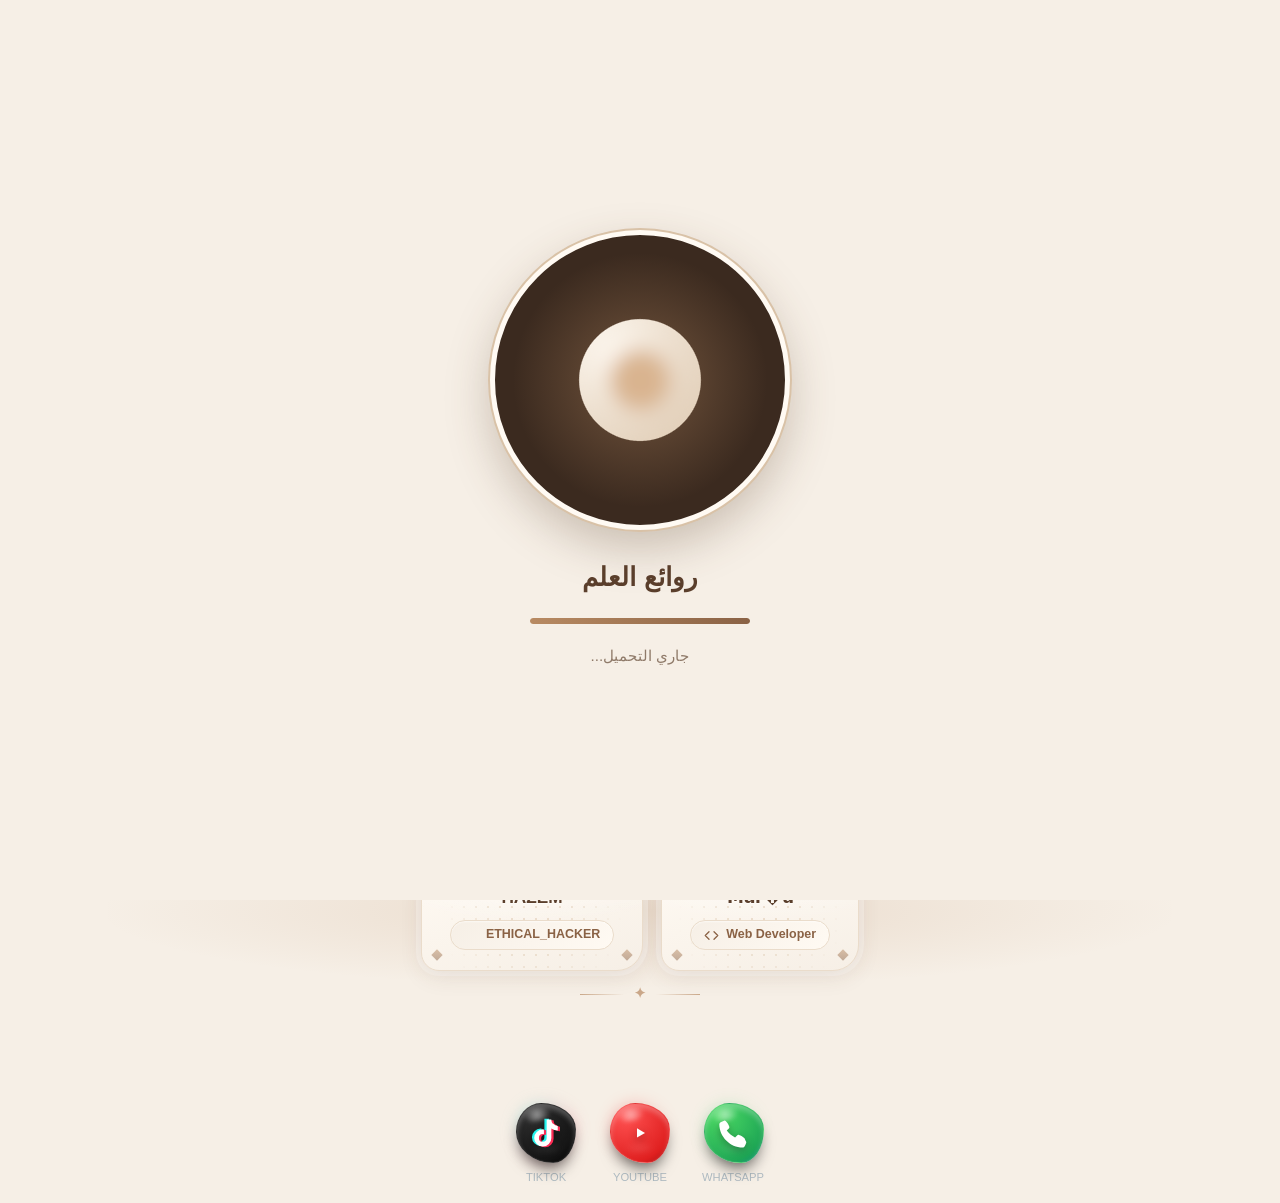
<file: index.html>
<!DOCTYPE html>
<html lang="ar" dir="rtl">
<head>
  <meta charset="UTF-8">
  <meta name="viewport" content="width=device-width, initial-scale=1.0">
  <title>روائع العلم</title>
  <!-- رقم النسخة بعد ?v — زوّديه مع كل تعديل جديد عشان المتصفح يجيب آخر تحديث -->
  <link rel="stylesheet" href="style.css?v=13">
</head>
<body class="home-mode">
  <!-- شاشة التحميل (٢.٥ ثانية) -->
  <div id="loader" class="loader-screen" role="status" aria-label="جاري تحميل المنصة">
    <div class="loader-container">
      <div class="liquid-metal-wrapper">
        <div class="main-orb"></div>
        <div class="satellite-orb"></div>
        <div class="satellite-orb"></div>
        <div class="satellite-orb"></div>
        <div class="satellite-orb"></div>
      </div>
    </div>
    <div class="loader-title">روائع العلم</div>
    <div class="loader-bar"><span></span></div>
    <div class="loader-text">جاري التحميل...</div>
  </div>
  <!-- فلتر «السائل» اللي بيدمج الكور في بعض -->
  <svg width="0" height="0" style="position:absolute" aria-hidden="true">
    <!-- فلاتر زرار الوضع الليلي (شكل مرسوم باليد) -->
    <filter id="sketchy" x="-10%" y="-10%" width="120%" height="120%">
      <feTurbulence type="turbulence" baseFrequency="0.035 0.042" numOctaves="4" result="noise" seed="42"/>
      <feDisplacementMap in="SourceGraphic" in2="noise" scale="4.5" xChannelSelector="R" yChannelSelector="G"/>
    </filter>
    <filter id="sketchy-sm" x="-18%" y="-18%" width="136%" height="136%">
      <feTurbulence type="turbulence" baseFrequency="0.06" numOctaves="3" result="noise" seed="7"/>
      <feDisplacementMap in="SourceGraphic" in2="noise" scale="1.2" xChannelSelector="R" yChannelSelector="G"/>
    </filter>
    <filter id="goo">
      <feGaussianBlur in="SourceGraphic" stdDeviation="10" result="blur"/>
      <feColorMatrix in="blur" mode="matrix" values="1 0 0 0 0  0 1 0 0 0  0 0 1 0 0  0 0 0 22 -9"/>
    </filter>
  </svg>

  <header class="topbar hidden" id="topbar">
    <div class="brand"><span id="brand-cup"></span><span id="brand-name"></span></div>

    <!-- قائمة المنصة -->
    <nav class="main-nav" id="main-nav" aria-label="قائمة المنصة">
      <div class="nav-box" dir="ltr">
        <button class="nav-btn" data-nav="lessons">الدروس</button>
        <button class="nav-btn" data-nav="home">الرئيسية</button>
        <svg class="outline" overflow="visible" xmlns="http://www.w3.org/2000/svg" aria-hidden="true">
          <rect class="rect" pathLength="100" x="0" y="0" width="100%" height="100%" fill="transparent" stroke-width="4"></rect>
        </svg>
      </div>
    </nav>

    <nav class="top-actions">
      <div class="user-profile" id="btn-user" role="button" tabindex="0" aria-label="تسجيل الدخول">
        <div class="user-profile-inner">
          <svg aria-hidden="true" xmlns="http://www.w3.org/2000/svg" viewBox="0 0 24 24">
            <path d="m15.626 11.769a6 6 0 1 0 -7.252 0 9.008 9.008 0 0 0 -5.374 8.231 3 3 0 0 0 3 3h12a3 3 0 0 0 3-3 9.008 9.008 0 0 0 -5.374-8.231zm-7.626-4.769a4 4 0 1 1 4 4 4 4 0 0 1 -4-4zm10 14h-12a1 1 0 0 1 -1-1 7 7 0 0 1 14 0 1 1 0 0 1 -1 1z"></path>
          </svg>
          <p id="user-label">تسجيل الدخول</p>
        </div>
      </div>
      <!-- زرار الوضع الليلي: شمس وسحاب بالنهار، وقمر ونجوم بالليل -->
      <label class="theme-switch" title="الوضع الليلي / العادي">
        <input class="theme-switch__checkbox" id="theme-check" type="checkbox" aria-label="الوضع الليلي">
        <div class="theme-switch__container">
          <div class="theme-switch__clouds"></div>
          <div class="theme-switch__stars-container">
            <svg fill="none" viewBox="0 0 144 55" xmlns="http://www.w3.org/2000/svg">
              <path fill="currentColor" fill-rule="evenodd" clip-rule="evenodd" d="M135.831 3.00688C135.055 3.85027 134.111 4.29946 133 4.35447C134.111 4.40947 135.055 4.85867 135.831 5.71123C136.607 6.55462 136.996 7.56303 136.996 8.72727C136.996 7.95722 137.172 7.25134 137.525 6.59129C137.886 5.93124 138.372 5.39954 138.98 5.00535C139.598 4.60199 140.268 4.39114 141 4.35447C139.88 4.2903 138.936 3.85027 138.16 3.00688C137.384 2.16348 136.996 1.16425 136.996 0C136.996 1.16425 136.607 2.16348 135.831 3.00688ZM31 23.3545C32.1114 23.2995 33.0551 22.8503 33.8313 22.0069C34.6075 21.1635 34.9956 20.1642 34.9956 19C34.9956 20.1642 35.3837 21.1635 36.1599 22.0069C36.9361 22.8503 37.8798 23.2903 39 23.3545C38.2679 23.3911 37.5976 23.602 36.9802 24.0053C36.3716 24.3995 35.8864 24.9312 35.5248 25.5913C35.172 26.2513 34.9956 26.9572 34.9956 27.7273C34.9956 26.563 34.6075 25.5546 33.8313 24.7112C33.0551 23.8587 32.1114 23.4095 31 23.3545ZM0 36.3545C1.11136 36.2995 2.05513 35.8503 2.83131 35.0069C3.6075 34.1635 3.99559 33.1642 3.99559 32C3.99559 33.1642 4.38368 34.1635 5.15987 35.0069C5.93605 35.8503 6.87982 36.2903 8 36.3545C7.26792 36.3911 6.59757 36.602 5.98015 37.0053C5.37155 37.3995 4.88644 37.9312 4.52481 38.5913C4.172 39.2513 3.99559 39.9572 3.99559 40.7273C3.99559 39.563 3.6075 38.5546 2.83131 37.7112C2.05513 36.8587 1.11136 36.4095 0 36.3545ZM56.8313 24.0069C56.0551 24.8503 55.1114 25.2995 54 25.3545C55.1114 25.4095 56.0551 25.8587 56.8313 26.7112C57.6075 27.5546 57.9956 28.563 57.9956 29.7273C57.9956 28.9572 58.172 28.2513 58.5248 27.5913C58.8864 26.9312 59.3716 26.3995 59.9802 26.0053C60.5976 25.602 61.2679 25.3911 62 25.3545C60.8798 25.2903 59.9361 24.8503 59.1599 24.0069C58.3837 23.1635 57.9956 22.1642 57.9956 21C57.9956 22.1642 57.6075 23.1635 56.8313 24.0069ZM81 25.3545C82.1114 25.2995 83.0551 24.8503 83.8313 24.0069C84.6075 23.1635 84.9956 22.1642 84.9956 21C84.9956 22.1642 85.3837 23.1635 86.1599 24.0069C86.9361 24.8503 87.8798 25.2903 89 25.3545C88.2679 25.3911 87.5976 25.602 86.9802 26.0053C86.3716 26.3995 85.8864 26.9312 85.5248 27.5913C85.172 28.2513 84.9956 28.9572 84.9956 29.7273C84.9956 28.563 84.6075 27.5546 83.8313 26.7112C83.0551 25.8587 82.1114 25.4095 81 25.3545ZM136 36.3545C137.111 36.2995 138.055 35.8503 138.831 35.0069C139.607 34.1635 139.996 33.1642 139.996 32C139.996 33.1642 140.384 34.1635 141.16 35.0069C141.936 35.8503 142.88 36.2903 144 36.3545C143.268 36.3911 142.598 36.602 141.98 37.0053C141.372 37.3995 140.886 37.9312 140.525 38.5913C140.172 39.2513 139.996 39.9572 139.996 40.7273C139.996 39.563 139.607 38.5546 138.831 37.7112C138.055 36.8587 137.111 36.4095 136 36.3545ZM101.831 49.0069C101.055 49.8503 100.111 50.2995 99 50.3545C100.111 50.4095 101.055 50.8587 101.831 51.7112C102.607 52.5546 102.996 53.563 102.996 54.7273C102.996 53.9572 103.172 53.2513 103.525 52.5913C103.886 51.9312 104.372 51.3995 104.98 51.0053C105.598 50.602 106.268 50.3911 107 50.3545C105.88 50.2903 104.936 49.8503 104.16 49.0069C103.384 48.1635 102.996 47.1642 102.996 46C102.996 47.1642 102.607 48.1635 101.831 49.0069Z"></path>
            </svg>
          </div>
          <div class="theme-switch__circle-container">
            <div class="theme-switch__sun-moon-container">
              <div class="theme-switch__moon">
                <div class="theme-switch__spot"></div>
                <div class="theme-switch__spot"></div>
                <div class="theme-switch__spot"></div>
              </div>
            </div>
          </div>
          <div class="theme-switch__shooting-star"></div>
          <div class="theme-switch__shooting-star-2"></div>
          <div class="theme-switch__meteor"></div>
          <div class="theme-switch__stars-cluster">
            <div class="star"></div><div class="star"></div><div class="star"></div><div class="star"></div><div class="star"></div>
          </div>
          <div class="theme-switch__aurora"></div>
          <div class="theme-switch__comets"><div class="comet"></div><div class="comet"></div></div>
        </div>
      </label>
      <button class="icon-btn exit" id="btn-exit"></button>
    </nav>
  </header>

  <main id="app"></main>

  <!-- أيقونات التواصل: واتساب ويوتيوب (بتظهر تحت في كل الصفحات) -->
  <div class="footer-whatsapp">
    <!-- أيقونة WhatsApp — الرقم ٠١٢٨١٠٠٨٣٣٥ -->
    <a class="whatsapp-icon-wrapper" href="https://wa.me/201281008335" target="_blank" rel="noopener" aria-label="WhatsApp" title="واتساب: 01281008335">
      <div class="icon-shadow"></div>
      <div class="whatsapp-icon">
        <div class="glass-reflection"></div>
        <div class="inner-glow"></div>
        <div class="phone-icon">
          <svg class="phone-svg" viewBox="0 0 24 24"><path d="M19.95 16.05C18.75 14.85 17.35 14 15.8 13.5C15.3 13.35 14.75 13.5 14.4 13.85L12.85 15.4C11.65 14.85 10.5 14.15 9.4 13.25C8.3 12.35 7.35 11.35 6.6 10.25L8.15 8.7C8.5 8.35 8.65 7.8 8.5 7.3C8 5.75 7.15 4.35 5.95 3.15C5.6 2.8 5.1 2.65 4.65 2.75C3.7 3.05 2.75 3.4 1.95 3.9C1.35 4.25 1 4.85 1 5.5C1 14.9 9.1 23 18.5 23C19.15 23 19.75 22.65 20.1 22.05C20.6 21.25 20.95 20.3 21.25 19.35C21.35 18.9 21.2 18.4 20.85 18.05L19.95 16.05Z"/></svg>
        </div>
        <div class="signal-dots"><span class="dot"></span><span class="dot"></span><span class="dot"></span></div>
      </div>
      <div class="caption">WhatsApp</div>
    </a>
    <!-- أيقونة YouTube — غيّر الرابط في href -->
    <a class="whatsapp-icon-wrapper youtube-icon-wrapper" href="https://youtube.com/channel/UCImfUrN4NR3v-i-dHi1Od3Q?si=QN8uPSc0W-dCxo1Z" target="_blank" rel="noopener" aria-label="YouTube">
      <div class="icon-shadow youtube-shadow"></div>
      <div class="whatsapp-icon youtube-icon">
        <div class="glass-reflection"></div>
        <div class="inner-glow"></div>
        <div class="phone-icon">
          <svg class="phone-svg" viewBox="0 0 24 24"><path d="M9.8 15.5V8.5L15.8 12l-6 3.5Z" fill="#ffffff"/></svg>
        </div>
        <div class="signal-dots"><span class="dot"></span><span class="dot"></span><span class="dot"></span></div>
      </div>
      <div class="caption">YouTube</div>
    </a>
    <!-- أيقونة TikTok — غيّر الرابط في href -->
    <a class="whatsapp-icon-wrapper tiktok-icon-wrapper" href="https://www.tiktok.com/@mw.hb84?_r=1&amp;_t=ZS-9A8f4pvRfAj" target="_blank" rel="noopener" aria-label="TikTok" title="TikTok: @mw.hb84">
      <div class="icon-shadow tiktok-shadow"></div>
      <div class="whatsapp-icon tiktok-icon">
        <div class="glass-reflection"></div>
        <div class="inner-glow"></div>
        <div class="phone-icon tiktok-note">
          <svg class="phone-svg" viewBox="0 0 24 24">
            <path class="tk-cy" d="M16.6 5.82A4.28 4.28 0 0 1 15.54 3h-3.09v12.4a2.59 2.59 0 0 1-2.59 2.5 2.59 2.59 0 0 1 0-5.18c.27 0 .52.04.76.12v-3.2a5.9 5.9 0 0 0-.76-.05 5.72 5.72 0 0 0-5.72 5.72 5.72 5.72 0 0 0 5.72 5.72 5.72 5.72 0 0 0 5.72-5.72V9.01a7.35 7.35 0 0 0 4.28 1.38V7.3a4.28 4.28 0 0 1-3.01-1.48z"/>
            <path class="tk-rd" d="M16.6 5.82A4.28 4.28 0 0 1 15.54 3h-3.09v12.4a2.59 2.59 0 0 1-2.59 2.5 2.59 2.59 0 0 1 0-5.18c.27 0 .52.04.76.12v-3.2a5.9 5.9 0 0 0-.76-.05 5.72 5.72 0 0 0-5.72 5.72 5.72 5.72 0 0 0 5.72 5.72 5.72 5.72 0 0 0 5.72-5.72V9.01a7.35 7.35 0 0 0 4.28 1.38V7.3a4.28 4.28 0 0 1-3.01-1.48z"/>
            <path class="tk-wt" d="M16.6 5.82A4.28 4.28 0 0 1 15.54 3h-3.09v12.4a2.59 2.59 0 0 1-2.59 2.5 2.59 2.59 0 0 1 0-5.18c.27 0 .52.04.76.12v-3.2a5.9 5.9 0 0 0-.76-.05 5.72 5.72 0 0 0-5.72 5.72 5.72 5.72 0 0 0 5.72 5.72 5.72 5.72 0 0 0 5.72-5.72V9.01a7.35 7.35 0 0 0 4.28 1.38V7.3a4.28 4.28 0 0 1-3.01-1.48z"/>
          </svg>
        </div>
        <div class="signal-dots"><span class="dot"></span><span class="dot"></span><span class="dot"></span></div>
      </div>
      <div class="caption">TikTok</div>
    </a>
  </div>

  <script src="review-october.js?v=1"></script>
  <script src="script.js?v=13"></script>
</body>
</html>
</file>
<file: style.css>
/* =========================================================
   ثيم "بني باللبن" هادي — كل الألوان متجمعة هنا عشان تتغير بسهولة
   ========================================================= */
:root{
  --milk:      #f6efe6;   /* خلفية: لون اللبن */
  --foam:      #fffaf3;   /* الكروت: رغوة */
  --latte:     #d9c2a7;   /* بني فاتح باللبن */
  --caramel:   #b88a62;   /* كراميل */
  --coffee:    #8a6245;   /* بني باللبن (اللون الأساسي) */
  --espresso:  #5b3f2c;   /* بني غامق للعناوين */
  --text:      #4a3526;
  --muted:     #8f7a69;
  --line:      #eadccb;
  --ok:        #6f8f5f;   /* أخضر هادي */
  --ok-bg:     #eef3e8;
  --bad:       #b3624a;   /* أحمر طوبي هادي */
  --bad-bg:    #f8ebe5;
  --radius:    18px;
  --shadow:    0 6px 22px rgba(91,63,44,.10);
  --font: "Segoe UI", Tahoma, "Noto Sans Arabic", "Noto Naskh Arabic", Arial, sans-serif;
  --font-content: "Traditional Arabic", "Amiri", "Noto Naskh Arabic", "Segoe UI", Tahoma, serif;
}

*{box-sizing:border-box;margin:0;padding:0}
html,body{height:100%}
body{
  font-family:var(--font);
  background:var(--milk);
  color:var(--text);
  line-height:1.8;
  direction:rtl;
  -webkit-font-smoothing:antialiased;
}
button{font-family:inherit;cursor:pointer;border:none;background:none;color:inherit}
img,svg{display:block}

/* ---------- الشريط العلوي ---------- */
.topbar{
  position:sticky;top:0;z-index:50;
  display:flex;align-items:center;justify-content:space-between;gap:12px;
  padding:10px 20px;
  background:rgba(255,250,243,.92);
  backdrop-filter:blur(6px);
  border-bottom:1px solid var(--line);
}
.topbar.hidden{display:none}
.brand{display:flex;align-items:center;gap:10px;font-weight:700;color:var(--espresso);font-size:1.05rem}
.brand .cup{width:34px;height:34px}
.top-actions{display:flex;gap:8px}
.icon-btn{
  display:flex;align-items:center;gap:6px;
  padding:8px 14px;border-radius:12px;
  background:var(--milk);color:var(--espresso);
  font-size:.92rem;font-weight:600;
  transition:.2s;
}
.icon-btn:hover{background:var(--latte)}
.icon-btn.exit{background:var(--bad-bg);color:var(--bad)}
.icon-btn.exit:hover{background:var(--bad);color:#fff}

/* ---------- الحاوية ---------- */
main{max-width:1080px;margin:0 auto;padding:28px 20px 60px}
.screen{animation:fadeIn .35s ease}
@keyframes fadeIn{from{opacity:0}to{opacity:1}}

/* ---------- الظهور التدريجي ---------- */
.rv-hide{opacity:0;animation:none!important}
.rv-hide.rv-in{animation:rvUp .6s cubic-bezier(.2,.7,.2,1) var(--rv-d,0ms) both!important}
@keyframes rvUp{from{opacity:0;transform:translateY(18px)}to{opacity:1;transform:none}}

/* ---------- سكيلتون لودينج ---------- */
:root{--sk1:#efe3d4;--sk2:#faf4ec}
[data-theme="dark"]{--sk1:#3a2e26;--sk2:#4a3c32}
.sk{display:block;max-width:100%;border-radius:8px;background:linear-gradient(90deg,var(--sk1) 25%,var(--sk2) 45%,var(--sk1) 65%);background-size:300% 100%;animation:skShine 1.2s ease-in-out infinite}
@keyframes skShine{from{background-position:100% 0}to{background-position:0 0}}
.sk-screen{animation:fadeIn .2s ease}
.sk-row{display:flex;align-items:center;gap:12px}
.sk-card{background:var(--foam);border:1px solid var(--line);border-radius:20px;padding:22px;margin-top:16px;display:grid;gap:12px;box-shadow:var(--shadow)}
.sk-center{text-align:center;justify-items:center}
.sk-center .sk:last-child{justify-self:stretch}
.sk-grid{display:grid;grid-template-columns:repeat(auto-fit,minmax(260px,1fr));gap:16px}
.sk-grid .sk-card{margin-top:0}
.sk-msg{display:flex;gap:12px;align-items:flex-end;max-width:80%}
.sk-msg.me{flex-direction:row-reverse;margin-right:auto}
.sk-bubble{flex:1;display:grid;gap:9px;background:var(--milk);border:1px solid var(--line);border-radius:16px;padding:14px 16px;min-width:180px}
.fig-zoom.sk-img{width:min(100%,690px);aspect-ratio:3/2;border-radius:14px;background:linear-gradient(90deg,var(--sk1) 25%,var(--sk2) 45%,var(--sk1) 65%);background-size:300% 100%;animation:skShine 1.2s ease-in-out infinite;cursor:progress}
.fig-zoom.sk-img img{opacity:0}
.fig-zoom img{transition:opacity .45s ease}
.fig-zoom.fig-off{cursor:default;width:100%}
.fig-off-note{display:flex;align-items:center;justify-content:center;gap:8px;padding:26px 16px;border:1px dashed var(--latte);border-radius:14px;color:var(--muted);background:var(--milk)}
.fig-off-note .i{width:20px;height:20px}
@media (prefers-reduced-motion:reduce){.sk,.fig-zoom.sk-img{animation:none}.rv-hide{opacity:1}}
@keyframes fadeUp{from{opacity:0;transform:translateY(12px)}to{opacity:1;transform:none}}

h1,h2,h3{color:var(--espresso);line-height:1.5}
.page-title{font-size:1.7rem;margin-bottom:6px}
.page-sub{color:var(--muted);margin-bottom:24px}

/* ---------- الأزرار ---------- */
.btn{
  display:inline-flex;align-items:center;justify-content:center;gap:8px;
  padding:12px 28px;border-radius:14px;
  background:var(--coffee);color:#fff;
  font-size:1.05rem;font-weight:700;
  box-shadow:0 4px 14px rgba(138,98,69,.25);
  transition:.2s;
}
.btn:hover{background:var(--espresso);transform:translateY(-2px)}
.btn.soft{background:var(--foam);color:var(--coffee);border:2px solid var(--latte);box-shadow:none}
.btn.soft:hover{background:var(--latte);color:var(--espresso)}
.btn.small{padding:8px 18px;font-size:.95rem}
.btn-row{display:flex;gap:12px;flex-wrap:wrap;margin-top:22px}

/* ---------- الكروت ---------- */
.card{
  background:var(--foam);
  border:1px solid var(--line);
  border-radius:var(--radius);
  box-shadow:var(--shadow);
  padding:24px;
}
.grid{display:grid;gap:18px;grid-template-columns:repeat(auto-fill,minmax(230px,1fr))}

.tile{
  background:var(--foam);border:1px solid var(--line);border-radius:var(--radius);
  padding:22px;text-align:right;box-shadow:var(--shadow);
  transition:.25s;position:relative;overflow:hidden;
  display:flex;flex-direction:column;gap:8px;
}
.tile:hover{transform:translateY(-4px);border-color:var(--caramel)}
.tile .ico{
  width:54px;height:54px;border-radius:16px;
  background:var(--milk);display:grid;place-items:center;font-size:1.7rem;
}
.tile h3{font-size:1.15rem}
.tile p{color:var(--muted);font-size:.92rem}

.section-label{margin:34px 0 14px;font-size:1.2rem;color:var(--espresso);display:flex;align-items:center;gap:10px}
.section-label::after{content:"";flex:1;height:1px;background:var(--line)}

/* ---------- شاشة المقدمة ---------- */
.splash{
  min-height:100vh;display:grid;place-items:center;text-align:center;padding:30px;
  background:
    radial-gradient(circle at 20% 20%, #fff7ec 0, transparent 45%),
    radial-gradient(circle at 80% 85%, #ecdcc8 0, transparent 50%),
    var(--milk);
}
.cup-big{width:150px;height:150px;margin:0 auto 10px}

.splash h1{font-size:2.6rem;margin-bottom:4px}
.splash .tagline{color:var(--coffee);font-size:1.15rem;margin-bottom:6px;font-weight:600}
.splash .comp{color:var(--muted);margin-bottom:28px}
.steam path{animation:steam 3s ease-in-out infinite;opacity:.0}
.steam path:nth-child(2){animation-delay:1s}
.steam path:nth-child(3){animation-delay:2s}
@keyframes steam{0%{opacity:0;transform:translateY(8px)}40%{opacity:.7}100%{opacity:0;transform:translateY(-14px)}}

/* ---------- الأهداف ---------- */

/* ---------- التقدم ---------- */

.progress{flex:1;height:10px;background:var(--line);border-radius:10px;overflow:hidden}
.progress > span{display:block;height:100%;background:linear-gradient(270deg,#b8860b,#d4a017 50%,#f3d27a);box-shadow:0 0 8px rgba(230,180,34,.45);border-radius:10px;transition:width .6s}

/* ---------- الدرس ---------- */

.tab{
  padding:10px 20px;border-radius:12px;background:var(--foam);border:1px solid var(--line);
  font-weight:700;color:var(--muted);transition:.2s;
}
.tab.active{background:var(--coffee);color:#fff;border-color:var(--coffee)}
.content{font-family:var(--font-content);font-size:1.35rem;line-height:2.1}
.content h3{font-family:var(--font);font-size:1.2rem;margin:18px 0 8px}
.content p{margin-bottom:10px}
.content ul,.content ol{margin:0 28px 12px 0}
.content table{width:100%;border-collapse:collapse;margin:12px 0;font-size:1.15rem}
.content th,.content td{border:1px solid var(--line);padding:8px 12px;text-align:right}
.content th{background:var(--milk);color:var(--espresso);font-family:var(--font)}

.placeholder{
  border:2px dashed var(--caramel);border-radius:14px;padding:18px;
  background:#fbf4ea;color:var(--coffee);font-family:var(--font);font-size:1rem;
}
.example{
  display:flex;gap:14px;align-items:flex-start;
  background:var(--milk);border-radius:14px;padding:14px 18px;margin-bottom:12px;
}

/* ---------- الأسئلة ---------- */
.q-head{display:flex;justify-content:space-between;align-items:center;margin-bottom:14px;color:var(--muted);font-weight:600}
.q-text{font-size:1.35rem;font-family:var(--font-content);color:var(--espresso);margin-bottom:18px;line-height:2}
.options{display:grid;gap:10px}
.opt{
  text-align:right;padding:14px 18px;border-radius:14px;
  background:var(--foam);border:2px solid var(--line);
  font-size:1.2rem;font-family:var(--font-content);transition:.15s;
}
.opt:hover:not(:disabled){border-color:var(--caramel);background:#fff}
.opt.correct{border-color:var(--ok);background:var(--ok-bg);color:var(--ok)}
.opt.wrong{border-color:var(--bad);background:var(--bad-bg);color:var(--bad)}
.opt:disabled{cursor:default}
.feedback{margin-top:14px;padding:12px 16px;border-radius:12px;font-weight:600}
.feedback.ok{background:var(--ok-bg);color:var(--ok)}
.feedback.bad{background:var(--bad-bg);color:var(--bad)}

.result{text-align:center;padding:30px}
.result .score{font-size:3.2rem;font-weight:800;color:var(--coffee)}

/* ---------- خانات الكتابة ---------- */
.input{
  width:100%;max-width:420px;padding:12px 16px;border-radius:12px;border:2px solid var(--line);
  font-family:inherit;font-size:1.1rem;background:#fff;color:var(--text);
}
.input:focus{outline:none;border-color:var(--caramel)}

/* ---------- نافذة الخروج ---------- */
.modal-bg{position:fixed;inset:0;background:rgba(74,53,38,.35);display:grid;place-items:center;z-index:100;animation:fadeUp .25s}
.modal{background:var(--foam);border-radius:20px;padding:28px;max-width:400px;width:90%;text-align:center;box-shadow:0 20px 50px rgba(0,0,0,.2)}
.modal h3{margin-bottom:8px}

.toast{
  position:fixed;bottom:24px;left:50%;transform:translateX(-50%);
  background:var(--espresso);color:#fff;padding:10px 22px;border-radius:12px;z-index:200;
  animation:fadeUp .3s;
}

/* ---------- موبايل ---------- */
@media (max-width:640px){
  .icon-btn .lbl{display:none}
  
  .content{font-size:1.2rem}
}

/* =========================================================
   إضافات: التنظيم — الوضع الليلي
   ========================================================= */

/* ---------- الوضع الليلي (قهوة غامقة) ---------- */
[data-theme="dark"]{
  --milk:#2a211b; --foam:#352a22; --latte:#5a4636; --caramel:#c29a74; --coffee:#c9a27e;
  --espresso:#f1e2d0; --text:#e8d9c8; --muted:#b09a86; --line:#4a3a2e;
  --ok:#9dbd8a; --ok-bg:#2f3a29; --bad:#e0917a; --bad-bg:#46302a;
  --shadow:0 6px 22px rgba(0,0,0,.35);
}
[data-theme="dark"] .topbar{background:rgba(42,33,27,.92)}
[data-theme="dark"] .btn:not(.soft){color:#2a211b}
[data-theme="dark"] .btn.soft{color:var(--coffee)}
[data-theme="dark"] .splash{background:var(--milk)}
[data-theme="dark"] .opt:hover:not(:disabled),[data-theme="dark"] .input,[data-theme="dark"] select.input,[data-theme="dark"] textarea.input{background:var(--foam);color:var(--text)}
[data-theme="dark"] .placeholder{background:#3a2e25}

/* ---------- مسار التنقل ---------- */
.crumbs{display:flex;flex-wrap:wrap;align-items:center;gap:6px;margin-bottom:14px;font-size:.92rem;color:var(--muted)}
.crumbs button{color:var(--coffee);font-weight:600;padding:2px 6px;border-radius:8px}
.crumbs button:hover{background:var(--latte)}
.crumbs .sep{opacity:.6}

/* ---------- خطوات الدرس ---------- */

.step-nav{display:flex;justify-content:space-between;gap:12px;margin-top:22px;flex-wrap:wrap}

.obj-list,.key-list{list-style:none;display:grid;gap:10px}
.obj-list li,.key-list li{display:flex;gap:12px;align-items:flex-start;background:var(--milk);border-radius:12px;padding:12px 16px}
.obj-list li::before{content:"";flex:none;width:10px;height:10px;border-radius:50%;background:var(--caramel);margin-top:.75em}
.key-list li::before{content:"";flex:none;width:9px;height:9px;background:var(--coffee);transform:rotate(45deg);margin-top:.8em}

/* ---------- الوحدات (خط زمني) ---------- */

/* ---------- الاستمرار + البحث ---------- */
.continue{display:flex;align-items:center;gap:16px;flex-wrap:wrap;background:linear-gradient(135deg,var(--coffee),var(--espresso));color:#fff;border-radius:var(--radius);padding:20px 24px;box-shadow:var(--shadow);margin-top:16px}
.continue h3{color:#fff}
.continue .btn{background:#fff;color:var(--espresso)}
[data-theme="dark"] .continue{background:linear-gradient(135deg,#5a4636,#3a2e25)}
.search{position:relative;margin-top:16px}
.search .input{max-width:none;padding-right:44px}
.search::before{content:"";position:absolute;right:14px;top:50%;width:20px;height:20px;transform:translateY(-50%);background:url("data:image/svg+xml,%3Csvg xmlns='http://www.w3.org/2000/svg' viewBox='0 0 24 24' fill='none' stroke='%238f7a69' stroke-width='2' stroke-linecap='round'%3E%3Ccircle cx='11' cy='11' r='7'/%3E%3Cpath d='M21 21l-4.3-4.3'/%3E%3C/svg%3E") no-repeat center/contain}
.results{display:grid;gap:8px;margin-top:10px}
.results button{text-align:right;background:var(--foam);border:1px solid var(--line);border-radius:12px;padding:10px 14px}
.results button:hover{border-color:var(--caramel)}

/* ---------- وسوم ---------- */
.tag{display:inline-block;font-size:.78rem;font-weight:700;padding:2px 10px;border-radius:20px;background:var(--milk);color:var(--muted);white-space:nowrap}
.tag.l1{background:#e7efdf;color:#5d7d4c}.tag.l2{background:#f5ead6;color:#9a7336}.tag.l3{background:#f4e0d8;color:#a5553f}
[data-theme="dark"] .tag.l1{background:#2f3a29;color:#9dbd8a}[data-theme="dark"] .tag.l2{background:#43372a;color:#d8b37a}[data-theme="dark"] .tag.l3{background:#46302a;color:#e0917a}

/* ---------- الفورم ---------- */

.field{display:flex;flex-direction:column;gap:6px}
.field > label{font-weight:700;color:var(--espresso)}
select.input,textarea.input{max-width:none;font-family:inherit}
textarea.input{min-height:80px;resize:vertical}

.check{display:inline-flex;align-items:center;gap:8px;padding:8px 14px;border-radius:12px;background:var(--milk);border:2px solid transparent;cursor:pointer;user-select:none;font-weight:600}
.check input{accent-color:var(--coffee);width:17px;height:17px}
.check:has(input:checked){border-color:var(--caramel);background:var(--foam)}

/* ---------- أسئلة: أكمل + توصيل + صح وغلط ---------- */
.blank{display:inline-block;min-width:90px;border-bottom:3px dashed var(--caramel);text-align:center;color:var(--coffee);font-weight:700;padding:0 8px}
.fill-row{display:flex;gap:10px;flex-wrap:wrap}
.fill-row .input{flex:1;max-width:none}
.tf{display:grid;grid-template-columns:1fr 1fr;gap:12px}
.tf .opt{text-align:center;font-family:var(--font);font-weight:700}
.match{display:grid;grid-template-columns:1fr 1fr;gap:14px}
.match .col{display:grid;gap:10px;align-content:start}
.mi{padding:12px 14px;border-radius:12px;border:2px solid var(--line);background:var(--foam);font-family:var(--font-content);font-size:1.15rem;text-align:center;transition:.15s;position:relative}
.mi.sel{border-color:var(--coffee);transform:scale(1.03)}
.mi[data-color]{color:#fff;border-color:transparent}
.mi.okm{outline:3px solid var(--ok)}
.mi.badm{outline:3px solid var(--bad)}
.mi .pn{position:absolute;top:4px;left:8px;font-size:.75rem;opacity:.9;font-family:var(--font)}

/* ---------- المراجعة ---------- */
.review{display:grid;gap:10px;margin-top:10px}
.rv{border-radius:12px;padding:12px 16px;background:var(--foam);border:1px solid var(--line);border-right:5px solid var(--ok)}
.rv.bad{border-right-color:var(--bad)}
.rv small{color:var(--muted);display:block}

/* ---------- جدول ---------- */

.tbl-wrap{overflow-x:auto}

/* ---------- الإحصائيات والأوسمة ---------- */
.stats{display:grid;gap:14px;grid-template-columns:repeat(auto-fit,minmax(160px,1fr))}

.bars{display:grid;gap:12px}
.bar-row{display:grid;grid-template-columns:250px 1fr 60px;gap:12px;align-items:center}
.bar-row .progress{height:12px}

@media (max-width:640px){.bar-row{grid-template-columns:1fr 50px}.bar-row .lbl{grid-column:1/-1}.match{gap:8px}}

.field > .btn.small{align-self:flex-start}
.brand span:last-child{white-space:nowrap}
@media (max-width:520px){#brand-name{display:none}.topbar{padding:10px 12px}.icon-btn{padding:8px 10px}}

/* =========================================================
   أيقونات SVG + نظام الحوار + التطبيق العملي + نقاط التحقق
   ========================================================= */
.i{width:1.15em;height:1.15em;stroke:currentColor;fill:none;stroke-width:2;stroke-linecap:round;stroke-linejoin:round;flex:none;display:inline-block;vertical-align:-.2em}
.tile .ico{color:var(--coffee)}
.tile .ico .i{width:28px;height:28px}

.big-ico{width:84px;height:84px;border-radius:50%;background:var(--milk);color:var(--coffee);display:grid;place-items:center;margin:0 auto 6px}
.big-ico .i{width:44px;height:44px}
.big-ico.ok{background:var(--ok-bg);color:var(--ok)}
.big-ico.bad{background:var(--bad-bg);color:var(--bad)}
.num-badge{width:44px;height:44px;border-radius:14px;background:var(--milk);color:var(--coffee);display:grid;place-items:center;font-weight:800;font-size:1.2rem;flex:none}

.btn:disabled{opacity:.5;cursor:not-allowed;transform:none}

/* ---------- الحوار ---------- */
.part-title{font-size:1.35rem;margin-bottom:18px;display:flex;align-items:center;gap:10px}
.chat{display:flex;flex-direction:column;gap:16px}
.msg{display:flex;gap:12px;align-items:flex-end;max-width:88%;animation:fadeUp .35s ease}
.msg.teacher{align-self:flex-start}
.msg.student{align-self:flex-end;flex-direction:row-reverse}
.avatar{width:56px;height:56px;flex:none;border-radius:50%;object-fit:cover;background:#ead8c2;border:2px solid var(--foam);box-shadow:0 3px 8px rgba(91,63,44,.2)}
.bubble{position:relative;background:var(--foam);border:1px solid var(--line);padding:12px 18px;border-radius:20px;font-family:var(--font-content);font-size:1.25rem;line-height:1.95;box-shadow:var(--shadow)}
.msg.teacher .bubble{border-bottom-right-radius:6px}
.msg.student .bubble{border-bottom-left-radius:6px;background:#f1e4d3}
[data-theme="dark"] .msg.student .bubble{background:#46372b}
.who{display:flex;align-items:center;gap:8px;font-family:var(--font);font-size:.82rem;font-weight:800;color:var(--coffee);margin-bottom:2px}
.who .say{padding:2px 6px;border-radius:8px;color:var(--muted)}
.who .say:hover{background:var(--latte);color:var(--espresso)}

@keyframes blink{0%,100%{opacity:.25;transform:translateY(0)}50%{opacity:1;transform:translateY(-3px)}}

/* ---------- البلوكات ---------- */
.block{margin-top:22px;animation:fadeUp .45s ease}
.block-title{display:flex;align-items:center;gap:10px;font-size:1.2rem;margin-bottom:14px;color:var(--espresso)}
.block-title .i{width:26px;height:26px;padding:4px;border-radius:9px;background:var(--milk);color:var(--coffee);box-sizing:content-box}
.example-box{background:linear-gradient(135deg,#fbf3e8,#f4e6d4);border-radius:16px;padding:18px 20px;font-family:var(--font-content);font-size:1.2rem;border-right:5px solid var(--caramel);white-space:pre-line;line-height:2.1}
[data-theme="dark"] .example-box{background:#3a2e25}

/* ---------- التطبيق العملي ---------- */
.task-steps{list-style:none;display:grid;gap:10px;counter-reset:ts;margin-bottom:16px}
.task-steps li{counter-increment:ts;display:flex;gap:12px;align-items:flex-start;background:var(--milk);border-radius:12px;padding:10px 14px}
.task-steps li::before{content:counter(ts,arabic-indic);width:28px;height:28px;border-radius:50%;background:var(--coffee);color:#fff;display:grid;place-items:center;flex:none;font-weight:800}
[data-theme="dark"] .task-steps li::before{color:#2a211b}
.code-wrap{border-radius:14px;overflow:hidden;border:1px solid #3b2b20;background:#2b211a}
.code-head{display:flex;justify-content:space-between;align-items:center;padding:8px 14px;background:#3b2b20;color:#e8d6c0;font-size:.85rem}
.code-head .dots{display:flex;gap:6px;direction:ltr}
.code-head .dots span{width:11px;height:11px;border-radius:50%;background:#b88a62}
.code-head .dots span:nth-child(2){background:#d9c2a7}.code-head .dots span:nth-child(3){background:#8f7a69}
.code-area{display:block;width:100%;min-height:190px;background:#2b211a;color:#f3e3cf;border:none;padding:14px 16px;font-family:Consolas,"Courier New",monospace;font-size:.98rem;direction:ltr;text-align:left;resize:vertical;line-height:1.65;outline:none;tab-size:2}
.run-out{width:100%;height:220px;border:1px solid var(--line);border-radius:12px;background:#fff;margin-top:12px}
.hint{display:flex;gap:10px;align-items:flex-start;background:#fbf1e3;border-right:4px solid var(--caramel);padding:10px 14px;border-radius:10px;margin-top:10px;animation:fadeUp .3s}
[data-theme="dark"] .hint{background:#3a2e25}
.hint .i{color:var(--caramel);margin-top:4px}

/* ---------- نقاط التحقق ---------- */
.checkpoint{border:2px solid var(--caramel);border-radius:20px;padding:22px;background:var(--foam);box-shadow:var(--shadow)}
.cp-q{padding:16px 0;border-bottom:1px dashed var(--line)}
.cp-q:last-of-type{border-bottom:none}
.cp-num{display:inline-flex;align-items:center;gap:8px;font-weight:800;color:var(--coffee);margin-bottom:6px}
.praise{display:flex;align-items:center;gap:14px;background:var(--ok-bg);color:var(--ok);border-radius:14px;padding:16px 18px;margin-top:14px;font-weight:800;font-size:1.1rem;animation:fadeUp .4s}
.praise .i{width:34px;height:34px}

/* ===== شاشة التحميل (بألوان المنصة) ===== */
.loader-screen{
  position:fixed;inset:0;z-index:300;background:var(--milk);
  display:flex;flex-direction:column;align-items:center;justify-content:center;gap:18px;
  transition:opacity .5s ease,visibility .5s ease;
}
.loader-screen.done{opacity:0;visibility:hidden}
.loader-container{
  width:300px;height:300px;position:relative;flex:none;
  border:5px solid var(--foam);border-radius:50%;overflow:hidden;
  background:radial-gradient(circle,rgba(184,138,98,.45),transparent 62%),#3b2a1f;
  box-shadow:0 0 0 2px var(--latte),0 18px 45px rgba(91,63,44,.28);
}
.liquid-metal-wrapper{position:absolute;inset:0;filter:url(#goo);animation:rotate-bg 25s linear infinite}
.main-orb{
  position:absolute;top:50%;left:50%;width:120px;height:120px;margin:-60px 0 0 -60px;border-radius:50%;
  background:radial-gradient(circle at 30% 30%,#fffaf3,#d9c2a7);
  animation:pulse 4s ease-in-out infinite;
}
.satellite-orb{
  position:absolute;top:50%;left:50%;width:60px;height:60px;margin:-30px 0 0 -30px;border-radius:50%;
  animation-iteration-count:infinite;animation-timing-function:cubic-bezier(.65,0,.35,1);animation-duration:4s;
}
.satellite-orb:nth-child(2){animation-name:flow-1;background:#b88a62}
.satellite-orb:nth-child(3){animation-name:flow-2;animation-delay:-1s;background:#e8d5bf}
.satellite-orb:nth-child(4){animation-name:flow-3;animation-delay:-2s;background:#a0714e}
.satellite-orb:nth-child(5){animation-name:flow-1;animation-delay:-3s;background:#d9b48f}
@keyframes pulse{0%,100%{transform:scale(1)}50%{transform:scale(1.15)}}
@keyframes rotate-bg{from{transform:rotate(0)}to{transform:rotate(360deg)}}
@keyframes flow-1{0%,100%{transform:rotate(0) translateX(150px) scale(.5)}50%{transform:rotate(180deg) translateX(0) scale(1)}}
@keyframes flow-2{0%,100%{transform:rotate(0) translateY(150px) scale(.6)}50%{transform:rotate(180deg) translateY(0) scale(1)}}
@keyframes flow-3{0%,100%{transform:rotate(0) translateX(-150px) scale(.7)}50%{transform:rotate(180deg) translateX(0) scale(1)}}
.loader-title{font-size:1.6rem;font-weight:800;color:var(--espresso);margin-top:6px}
.loader-bar{width:220px;height:6px;border-radius:99px;background:var(--line);overflow:hidden}
.loader-bar span{display:block;height:100%;width:0;border-radius:99px;background:linear-gradient(90deg,var(--caramel),var(--coffee));animation:loadbar 2.5s linear forwards}
@keyframes loadbar{to{width:100%}}
.loader-text{color:var(--muted);font-size:.95rem}
@media (max-width:420px){.loader-container{transform:scale(.72);margin:-42px 0}}

/* ===== قائمة المنصة (بإطار متحرك) ===== */
.main-nav{flex:0 1 auto}
.nav-box{
  position:relative;height:46px;display:flex;align-items:center;justify-content:space-around;gap:4px;
  padding:0 6px;background:rgba(217,194,167,.28);
}
.nav-btn{
  padding:.45em 1.25em;color:var(--espresso);font-weight:700;font-size:.95rem;white-space:nowrap;
  transition:background .1s,color .2s;
}
.nav-btn:hover{background:rgba(184,138,98,.2)}
.nav-btn.active{color:var(--coffee)}
.main-nav .outline{position:absolute;inset:0;width:100%;height:100%;pointer-events:none}
.main-nav .rect{
  stroke:var(--coffee);stroke-dashoffset:5;stroke-dasharray:0 0 10 40 10 40;
  transition:stroke-dasharray .5s,stroke-dashoffset .5s;
}
[data-theme="dark"] .main-nav .rect{stroke:var(--caramel)}
[data-theme="dark"] .nav-btn.active{color:var(--caramel)}
@media (max-width:980px){
  .topbar{flex-wrap:wrap}
  .main-nav{order:3;flex-basis:100%}
  .nav-box{height:42px}
}
@media (max-width:520px){
  .nav-btn{padding:.4em .55em;font-size:.88rem}
}

/* ===== زرار تسجيل الدخول (بألوان المنصة) ===== */
.top-actions{align-items:center}
.user-profile{
  min-width:131px;height:44px;padding:2px;border-radius:15px;cursor:pointer;transition:.3s ease;
  background:linear-gradient(to bottom right,var(--caramel) 0%,rgba(184,138,98,0) 30%);
  background-color:rgba(184,138,98,.22);
  display:flex;align-items:center;justify-content:center;
}
.user-profile:hover,.user-profile:focus{background-color:rgba(184,138,98,.7);box-shadow:0 0 10px rgba(184,138,98,.5);outline:none}
.user-profile-inner{
  width:100%;height:100%;border-radius:13px;background-color:var(--foam);
  display:flex;align-items:center;justify-content:center;gap:10px;padding:0 14px;
  color:var(--espresso);font-weight:700;white-space:nowrap;
}
.user-profile-inner svg{width:22px;height:22px;fill:currentColor;flex:none}
.user-profile.in .user-profile-inner{color:var(--coffee)}

/* نافذة تسجيل الدخول / إنشاء حساب */
.modal{max-height:94vh;overflow-y:auto}
.auth{text-align:right}
.auth .big-ico{margin:0 auto 10px}
.auth h3{text-align:center}
.auth-tabs{display:grid;grid-template-columns:1fr 1fr;gap:4px;background:var(--milk);border-radius:12px;padding:4px;margin:14px 0 18px}
.auth-tabs button{border:0;background:none;padding:10px;border-radius:9px;font:inherit;font-weight:700;color:var(--muted);cursor:pointer;transition:.2s}
.auth-tabs button.on{background:var(--foam);color:var(--espresso);box-shadow:0 2px 8px rgba(91,63,44,.12)}
.auth form{display:flex;flex-direction:column;gap:12px}
.auth .btn{width:100%;justify-content:center;margin-top:4px}
.auth-err{min-height:1.4em;color:var(--bad);font-size:.92rem;font-weight:700}
.auth-switch{text-align:center;color:var(--muted);font-size:.93rem;margin-top:14px}
.auth-switch button{border:0;background:none;color:var(--coffee);font:inherit;font-weight:700;cursor:pointer;text-decoration:underline}

@media (max-width:640px){
  .user-profile{min-width:0;height:40px}
  .user-profile-inner{padding:0 10px}
  .user-profile-inner p{display:none}
}

/* ===== محتوى الدرس: اقتباس، جدول، مربع الإجابة ===== */
.quote-box{margin:0;background:var(--milk);border-right:5px solid var(--coffee);border-radius:14px;padding:16px 20px;font-family:var(--font-content);font-size:1.22rem;line-height:2;color:var(--text);white-space:pre-line}
.quote-box cite{display:block;margin-top:8px;font-family:var(--font);font-style:normal;font-size:.9rem;color:var(--muted)}
.lesson-tbl{width:100%;border-collapse:separate;border-spacing:0;border:1px solid var(--line);border-radius:14px;overflow:hidden;font-size:1.02rem}
.lesson-tbl th{background:var(--coffee);color:#fff;padding:10px 14px;text-align:right;font-weight:700}
.lesson-tbl td{padding:10px 14px;border-top:1px solid var(--line);vertical-align:top;line-height:1.8}
.lesson-tbl tbody tr:nth-child(even) td{background:var(--milk)}
.lesson-tbl td b{color:var(--espresso)}
.answer-area{display:block;width:100%;min-height:130px;resize:vertical;line-height:1.9;font-size:1.05rem}
.model-box{margin-top:12px;background:var(--ok-bg);border-right:4px solid var(--ok);border-radius:12px;padding:12px 16px;line-height:1.9;animation:fadeUp .3s}
.model-box b{display:flex;align-items:center;gap:6px;color:var(--ok);margin-bottom:4px}
[data-theme="dark"] .lesson-tbl th{background:#6b4c36}

/* ===== الرئيسية البسيطة ===== */
.brand{cursor:pointer}
/* ===== ماسكوت الصفحة الرئيسية (بومة روائع العلم) ===== */
.home-mascot{display:flex;justify-content:center;align-items:flex-end;gap:14px;margin:4px 0 2px;animation:mascot-float 4.2s ease-in-out infinite}
.home-mascot img{width:clamp(150px,26vw,230px);height:auto;display:block;filter:drop-shadow(0 18px 26px rgba(74,48,22,.20));transition:transform .35s ease;cursor:pointer;user-select:none}
.home-mascot img:hover{transform:scale(1.06) rotate(-2deg)}
@keyframes mascot-float{0%,100%{transform:translateY(0)}50%{transform:translateY(-11px)}}
@media (prefers-reduced-motion:reduce){.home-mascot{animation:none}}
.home-head{display:flex;justify-content:space-between;align-items:flex-end;gap:20px;flex-wrap:wrap;margin-bottom:10px}
.home-prog{min-width:240px;flex:0 1 320px;color:var(--muted);font-size:.95rem}
.home-prog .progress{margin-top:8px}
.lesson-list{display:flex;flex-direction:column;gap:10px}
.lesson-row{display:flex;align-items:center;gap:14px;width:100%;text-align:right;background:var(--foam);border:1px solid var(--line);border-radius:14px;padding:14px 18px;cursor:pointer;font:inherit;color:var(--text);transition:.2s}
.lesson-row:hover{border-color:var(--caramel);transform:translateY(-1px);box-shadow:var(--shadow)}
.lesson-row .grow{flex:1;display:flex;flex-direction:column;gap:3px}
.lesson-row .grow b{font-size:1.08rem;color:var(--espresso)}
.lesson-row .grow small{color:var(--muted)}
.lesson-row > .i{color:var(--caramel)}
.lesson-row.done .num-badge{background:var(--ok);color:#fff}

.site-foot{margin-top:40px;padding:26px 18px 22px;border-top:1px solid var(--line);text-align:center;color:var(--muted);font-size:.9rem;line-height:1.9}
.foot-brand{font-weight:800;color:var(--espresso);font-size:1.05rem;letter-spacing:.2px}

/* ===== فاصل مزخرف (خط — نجمة — خط) ===== */
.foot-rule{display:flex;align-items:center;justify-content:center;gap:10px;max-width:230px;margin:10px auto}
.foot-rule span{flex:1;height:1px;background:linear-gradient(90deg,transparent,var(--caramel))}
.foot-rule span:last-child{background:linear-gradient(270deg,transparent,var(--caramel))}
.foot-rule b{color:var(--caramel);font-size:.85rem;line-height:1;animation:dev-twinkle 3.4s ease-in-out infinite}
.foot-rule.bottom{margin:16px auto 0;max-width:120px;opacity:.7}
@keyframes dev-twinkle{0%,100%{opacity:.45;transform:scale(.82) rotate(0)}50%{opacity:1;transform:scale(1.12) rotate(90deg)}}
.foot-label{font-size:.76rem;font-weight:700;letter-spacing:2.5px;color:var(--caramel);text-transform:uppercase;margin-top:2px}

/* ===== بطاقات المطورين — تصميم مميز (مختلف عن كروت الدروس) ===== */
.devs{position:relative;display:flex;justify-content:center;align-items:stretch;flex-wrap:wrap;gap:18px;margin-top:18px;perspective:800px}
.devs::before{content:"";position:absolute;inset:-16px -30px;z-index:0;pointer-events:none;border-radius:40px;background:radial-gradient(ellipse at 50% 45%,rgba(184,138,98,.20),transparent 72%)}

.dev{position:relative;z-index:1;min-width:196px;padding:20px 28px 18px;border-radius:26px 18px 26px 18px;border:1px solid var(--line);background:
    radial-gradient(130% 90% at 50% 0%,rgba(255,255,255,.55),transparent 60%),
    linear-gradient(165deg,var(--foam),var(--milk));
  box-shadow:var(--shadow),0 0 0 5px rgba(255,255,255,.28),inset 0 1px 0 rgba(255,255,255,.7);
  overflow:hidden;transition:transform .32s cubic-bezier(.2,.8,.3,1),box-shadow .32s}
.dev:hover{transform:translateY(-5px) rotate(-.6deg);box-shadow:var(--shadow),0 0 0 5px rgba(255,255,255,.4),0 14px 26px -12px rgba(91,63,44,.4)}

/* خط لامع يعدّي على الكارت (مؤخر بين الكارتين) */
.dev::before{content:"";position:absolute;top:-30%;left:-70%;width:44%;height:160%;z-index:2;pointer-events:none;transform:skewX(-18deg);background:linear-gradient(100deg,transparent,rgba(255,255,255,.6),transparent);animation:dev-shine 4.6s ease-in-out infinite;animation-delay:calc(var(--i,0)*1.3s)}
@keyframes dev-shine{0%,58%{left:-70%}100%{left:135%}}

/* نقشة نقط خفيفة في خلفية الكارت */
.dev::after{content:"";position:absolute;inset:0;z-index:0;pointer-events:none;opacity:.45;background-image:radial-gradient(var(--latte) 1px,transparent 1.2px);background-size:12px 12px;
  -webkit-mask-image:radial-gradient(circle at 50% 50%,#000 25%,transparent 75%);mask-image:radial-gradient(circle at 50% 50%,#000 25%,transparent 75%)}
.dev>*{position:relative;z-index:1}

/* معيّنات الزوايا (اللمسة المزخرفة الأساسية) */
.dev-orn{position:absolute;z-index:1;width:8px;height:8px;background:linear-gradient(135deg,var(--caramel),var(--coffee));opacity:.5;transform:rotate(45deg);transition:opacity .3s,transform .3s}
.dev:hover .dev-orn{opacity:.9;transform:rotate(225deg) scale(1.25)}
.dev-orn.o1{top:11px;left:11px}
.dev-orn.o2{top:11px;right:11px}
.dev-orn.o3{bottom:11px;left:11px}
.dev-orn.o4{bottom:11px;right:11px}

.dev-name{font-weight:800;color:var(--espresso);font-size:1.08rem;line-height:1.5;word-break:break-word;text-shadow:0 1px 0 rgba(255,255,255,.55)}
.dev-role{display:inline-flex;align-items:center;gap:7px;margin-top:9px;padding:4px 13px;border-radius:999px;background:linear-gradient(135deg,var(--milk),var(--foam));border:1px solid var(--line);color:var(--coffee);font-size:.78rem;font-weight:700;direction:ltr;line-height:1.6;box-shadow:inset 0 1px 2px rgba(255,255,255,.6)}
.dev-role .i{width:15px;height:15px;stroke-width:2.1}

/* الوضع الليلي: الكروت تغمق والتوهج يتحوّل لبني فاتح */
[data-theme="dark"] .devs::before{background:radial-gradient(ellipse at 50% 45%,rgba(194,154,116,.20),transparent 72%)}
[data-theme="dark"] .dev{background:
    radial-gradient(130% 90% at 50% 0%,rgba(255,255,255,.07),transparent 60%),
    linear-gradient(165deg,var(--foam),var(--milk));
  box-shadow:var(--shadow),0 0 0 5px rgba(255,255,255,.04),inset 0 1px 0 rgba(255,255,255,.09)}
[data-theme="dark"] .dev:hover{box-shadow:var(--shadow),0 0 0 5px rgba(194,154,116,.16),0 14px 26px -12px rgba(0,0,0,.6)}
[data-theme="dark"] .dev-name{text-shadow:0 1px 0 rgba(0,0,0,.35)}
[data-theme="dark"] .dev-role{box-shadow:inset 0 1px 2px rgba(0,0,0,.3)}
[data-theme="dark"] .dev::after{opacity:.32}

/* الموبايل: الكروت تاخد عرض الشاشة */
@media (max-width:560px){
  .devs{gap:14px}
  .dev{min-width:0;width:100%;max-width:320px;padding:18px 20px 16px}
}
/* احترام إعداد تقليل الحركة */
@media (prefers-reduced-motion:reduce){
  .dev::before{animation:none;display:none}
  .foot-rule b{animation:none}
  .dev:hover{transform:none}
}

[data-parts] > div{margin-top:22px}

@media (max-width:640px){
  .msg{max-width:100%;gap:8px}
  .avatar{width:40px;height:40px}
  .bubble{font-size:1.08rem;padding:10px 14px}
  .part-title{font-size:1.15rem}
  .checkpoint{padding:16px}
}

/* =====================================================================
   زرار الوضع الليلي (شمس وسحاب ↔ قمر ونجوم) — بألوان المنصة
   النهار: سما كراميل/لاتيه وشمس دهبي دافي — الليل: إسبريسو غامق وقمر كريمي
   ===================================================================== */
.theme-switch{
  --toggle-size:13px;
  --container-width:5.625em;
  --container-height:2.5em;
  --container-radius:6.25em;
  --container-light-bg:linear-gradient(160deg,#b88a62 0%,#c99d72 55%,#d9b48c 100%);
  --container-night-bg:linear-gradient(160deg,#2a211b 0%,#3b2a1f 100%);
  --circle-container-diameter:3.375em;
  --sun-moon-diameter:2.125em;
  --sun-bg:#f0b64a;
  --moon-bg:#e8d5bf;
  --spot-color:#c9ae90;
  --circle-container-offset:calc((var(--circle-container-diameter) - var(--container-height)) / 2 * -1);
  --stars-color:#fff3e0;
  --clouds-color:#fffaf3;
  --back-clouds-color:#ead8c3;
  --transition:.5s cubic-bezier(0,-0.02,0.4,1.25);
  --circle-transition:.3s cubic-bezier(0,-0.02,0.35,1.17);
  position:relative;display:inline-block;direction:ltr;flex-shrink:0;line-height:0;
}
.theme-switch,.theme-switch *,.theme-switch *::before,.theme-switch *::after{box-sizing:border-box;margin:0;padding:0;font-size:var(--toggle-size)}
/* المربع مخفي بالشكل بس، لسه بيتوصل له بالكيبورد */
.theme-switch__checkbox{position:absolute;opacity:0;width:1px;height:1px;overflow:hidden;clip:rect(0 0 0 0);white-space:nowrap}
.theme-switch__container{
  width:var(--container-width);height:var(--container-height);
  background:var(--container-light-bg);
  border-radius:var(--container-radius);overflow:hidden;cursor:pointer;position:relative;
  box-shadow:0 -0.062em 0.062em rgba(0,0,0,.25),0 0.062em 0.125em rgba(255,255,255,.9);
  transition:var(--transition);
}
.theme-switch__container::after{ /* طبقة الليل فوق التدرّج عشان التحويل يبقى ناعم */
  content:"";position:absolute;inset:0;background:var(--container-night-bg);opacity:0;transition:opacity .5s ease;z-index:0;
}
.theme-switch__container::before{
  content:"";position:absolute;z-index:5;inset:0;border-radius:var(--container-radius);pointer-events:none;
  box-shadow:0 0.05em 0.187em rgba(0,0,0,.25) inset,0 0.05em 0.187em rgba(0,0,0,.25) inset;
}
.theme-switch__checkbox:focus-visible + .theme-switch__container{outline:2px solid var(--espresso);outline-offset:3px}

.theme-switch__circle-container{
  width:var(--circle-container-diameter);height:var(--circle-container-diameter);
  background-color:rgba(255,250,243,.1);position:absolute;z-index:3;
  left:var(--circle-container-offset);top:var(--circle-container-offset);
  border-radius:var(--container-radius);
  box-shadow:inset 0 0 0 3.375em rgba(255,250,243,.1),inset 0 0 0 3.375em rgba(255,250,243,.1),0 0 0 .625em rgba(255,250,243,.1),0 0 0 1.25em rgba(255,250,243,.1);
  display:flex;transition:var(--circle-transition);pointer-events:none;
}
.theme-switch__sun-moon-container{
  pointer-events:auto;position:relative;z-index:2;
  width:var(--sun-moon-diameter);height:var(--sun-moon-diameter);margin:auto;
  border-radius:var(--container-radius);background-color:var(--sun-bg);
  box-shadow:.062em .062em .062em 0 rgba(255,244,214,.7) inset,0 -.062em .062em 0 #b07a2a inset;
  filter:drop-shadow(.062em .125em .125em rgba(60,35,20,.3)) drop-shadow(0 .062em .125em rgba(60,35,20,.25));
  overflow:hidden;transition:var(--transition);
}
.theme-switch__moon{
  transform:translateX(100%);width:100%;height:100%;
  background-color:var(--moon-bg);border-radius:inherit;position:relative;
  box-shadow:.062em .062em .062em 0 rgba(255,250,243,.7) inset,0 -.062em .062em 0 #a88f76 inset;
  transition:var(--transition);
}
.theme-switch__spot{
  position:absolute;top:.75em;left:.312em;width:.75em;height:.75em;
  border-radius:var(--container-radius);background-color:var(--spot-color);
  box-shadow:0 .0312em .062em rgba(0,0,0,.25) inset;
}
.theme-switch__spot:nth-of-type(2){width:.375em;height:.375em;top:.937em;left:1.375em}
.theme-switch__spot:nth-last-of-type(3){width:.25em;height:.25em;top:.312em;left:.812em}

.theme-switch__clouds{
  width:1.25em;height:1.25em;background-color:var(--clouds-color);z-index:2;
  border-radius:var(--container-radius);position:absolute;bottom:-.625em;left:.312em;
  box-shadow:.937em .312em var(--clouds-color),-.312em -.312em var(--back-clouds-color),1.437em .375em var(--clouds-color),.5em -.125em var(--back-clouds-color),2.187em 0 var(--clouds-color),1.25em -.062em var(--back-clouds-color),2.937em .312em var(--clouds-color),2em -.312em var(--back-clouds-color),3.625em -.062em var(--clouds-color),2.625em 0 var(--back-clouds-color),4.5em -.312em var(--clouds-color),3.375em -.437em var(--back-clouds-color),4.625em -1.75em 0 .437em var(--clouds-color),4em -.625em var(--back-clouds-color),4.125em -2.125em 0 .437em var(--back-clouds-color);
  filter:url(#sketchy-sm);
  transition:.5s cubic-bezier(0,-0.02,0.4,1.25);
}
.theme-switch__stars-container{
  position:absolute;z-index:1;color:var(--stars-color);top:-100%;left:.312em;width:2.75em;height:auto;
  transition:var(--transition);
}
.theme-switch__stars-container svg{width:100%;height:auto;display:block}

/* نجوم صغيرة بتلمع */
.theme-switch__stars-cluster{position:absolute;inset:0;z-index:1;opacity:0;transition:opacity .4s ease;pointer-events:none}
.theme-switch__stars-cluster .star{position:absolute;width:.14em;height:.14em;border-radius:50%;background:var(--stars-color);animation:ts-twinkle 2.4s ease-in-out infinite}
.theme-switch__stars-cluster .star:nth-child(1){top:.35em;left:3.1em}
.theme-switch__stars-cluster .star:nth-child(2){top:1.55em;left:1.3em;animation-delay:.6s}
.theme-switch__stars-cluster .star:nth-child(3){top:.7em;left:2.1em;animation-delay:1.2s}
.theme-switch__stars-cluster .star:nth-child(4){top:1.9em;left:2.6em;animation-delay:1.8s}
.theme-switch__stars-cluster .star:nth-child(5){top:.4em;left:.9em;animation-delay:.9s}
@keyframes ts-twinkle{0%,100%{opacity:.25;transform:scale(.7)}50%{opacity:1;transform:scale(1.2)}}

/* شهب ونيازك ومذنبات (بتظهر بالليل بس) */
.theme-switch__shooting-star,.theme-switch__shooting-star-2,.theme-switch__meteor{
  position:absolute;z-index:1;height:.06em;width:1.1em;border-radius:1em;opacity:0;pointer-events:none;
  background:linear-gradient(90deg,rgba(255,243,224,0),#fff3e0);
}
.theme-switch__shooting-star{top:.5em;left:.6em}
.theme-switch__shooting-star-2{top:1.1em;left:1.8em;width:.8em}
.theme-switch__meteor{top:.25em;left:2.4em;width:.7em;height:.08em;background:linear-gradient(90deg,rgba(232,213,191,0),#e8d5bf)}
@keyframes ts-shoot{0%{opacity:0;transform:translate(0,0) rotate(-25deg)}8%{opacity:1}22%{opacity:0;transform:translate(1.6em,.8em) rotate(-25deg)}100%{opacity:0;transform:translate(1.6em,.8em) rotate(-25deg)}}
.theme-switch__aurora{
  position:absolute;z-index:0;left:-10%;right:-10%;top:-30%;height:80%;opacity:0;pointer-events:none;
  background:radial-gradient(ellipse at 30% 60%,rgba(184,138,98,.45),transparent 60%),radial-gradient(ellipse at 70% 40%,rgba(217,194,167,.3),transparent 60%);
  filter:blur(.25em);transition:opacity .6s ease;
}
@keyframes ts-aurora{0%,100%{transform:translateX(-6%)}50%{transform:translateX(6%)}}
.theme-switch__comets{position:absolute;inset:0;z-index:1;pointer-events:none;opacity:0;transition:opacity .4s ease}
.theme-switch__comets .comet{position:absolute;width:.18em;height:.18em;border-radius:50%;background:#fff3e0;box-shadow:.25em -.08em .2em rgba(255,243,224,.4)}
.theme-switch__comets .comet:nth-child(1){top:1.6em;left:3.6em}
.theme-switch__comets .comet:nth-child(2){top:.55em;left:4.4em;transform:scale(.7)}
@keyframes ts-comet{0%,100%{transform:translate(0,0)}50%{transform:translate(-.2em,.1em)}}

/* ---- حالة الليل ---- */
.theme-switch__checkbox:checked + .theme-switch__container::after{opacity:1}
.theme-switch__checkbox:checked + .theme-switch__container .theme-switch__circle-container{left:calc(100% - var(--circle-container-offset) - var(--circle-container-diameter))}
.theme-switch__checkbox:checked + .theme-switch__container .theme-switch__circle-container:hover{left:calc(100% - var(--circle-container-offset) - var(--circle-container-diameter) - .187em)}
.theme-switch__circle-container:hover{left:calc(var(--circle-container-offset) + .187em)}
.theme-switch__checkbox:checked + .theme-switch__container .theme-switch__moon{transform:translate(0)}
.theme-switch__checkbox:checked + .theme-switch__container .theme-switch__clouds{bottom:-4.062em}
.theme-switch__checkbox:checked + .theme-switch__container .theme-switch__stars-container{top:50%;transform:translateY(-50%)}
.theme-switch__checkbox:checked + .theme-switch__container .theme-switch__stars-cluster,
.theme-switch__checkbox:checked + .theme-switch__container .theme-switch__comets{opacity:1}
.theme-switch__checkbox:checked + .theme-switch__container .theme-switch__comets .comet{animation:ts-comet 3s ease-in-out infinite}
.theme-switch__checkbox:checked + .theme-switch__container .theme-switch__aurora{opacity:1;animation:ts-aurora 6s ease-in-out infinite}
.theme-switch__checkbox:checked + .theme-switch__container .theme-switch__shooting-star{animation:ts-shoot 4s ease-in 1s infinite}
.theme-switch__checkbox:checked + .theme-switch__container .theme-switch__shooting-star-2{animation:ts-shoot 5s ease-in 2.6s infinite}
.theme-switch__checkbox:checked + .theme-switch__container .theme-switch__meteor{animation:ts-shoot 7s ease-in 4s infinite}
@media (prefers-reduced-motion:reduce){.theme-switch *{animation:none!important}}

/* ===================== الأقسام (التاريخ / اللغة العربية) ===================== */
.subject-grid{display:grid;gap:18px;grid-template-columns:repeat(auto-fill,minmax(280px,1fr))}
.subject-card{display:flex;align-items:center;gap:16px;width:100%;text-align:right;font:inherit;color:var(--text);
  background:var(--foam);border:1px solid var(--line);border-radius:18px;padding:20px 22px;cursor:pointer;transition:.2s}
.subject-card:hover{border-color:var(--caramel);transform:translateY(-2px);box-shadow:0 8px 22px rgba(91,63,44,.12)}
.subject-card:focus-visible{outline:2px solid var(--espresso);outline-offset:3px}
.subject-card .ico{flex-shrink:0;width:62px;height:62px;border-radius:16px;display:grid;place-items:center;background:var(--milk);color:var(--coffee)}
.subject-card .ico .i{width:34px;height:34px}
.subject-card .grow{flex:1;display:flex;flex-direction:column;gap:6px;min-width:0}
.subject-card h3{margin:0;font-size:1.2rem}
.subject-card p{margin:0;color:var(--muted);font-size:.92rem}
.subject-card .progress{display:block;flex:none;height:8px;margin-top:4px}
.subject-card>.i{color:var(--caramel);flex-shrink:0}
.subject-card.empty .ico{opacity:.7}
.empty-state{text-align:center;padding:36px 20px}
.empty-state .ico{display:inline-grid;place-items:center;width:72px;height:72px;border-radius:20px;background:var(--milk);color:var(--coffee);margin-bottom:10px}
.empty-state .ico .i{width:38px;height:38px}
.empty-state h3{margin:6px 0}
.empty-state p{color:var(--muted);margin:0 0 16px}
.part-box{margin-bottom:16px}
.part-head{display:flex;align-items:center;gap:12px}
.part-head h3{margin:0;font-size:1.2rem;color:var(--espresso)}
.part-num{display:inline-grid;place-items:center;width:40px;height:40px;border-radius:12px;background:var(--milk);color:var(--coffee);font-weight:700;font-size:1.15rem;border:1px solid var(--line)}
.part-box .section-label{margin-top:16px}
.part-empty{display:flex;align-items:center;gap:8px;margin:12px 0 0;color:var(--muted)}
.part-empty .i{width:18px;height:18px;flex:none}
[data-theme="dark"] .part-head h3{color:var(--text)}

/* ===================== كلمة الختام في آخر الدرس ===================== */
.closing{text-align:center;padding:34px 28px;margin-top:22px;border:1px solid var(--latte);
  background:linear-gradient(180deg,var(--foam),var(--milk))}
.closing-ico{display:inline-grid;place-items:center;width:58px;height:58px;border-radius:50%;background:var(--latte);color:var(--espresso);margin-bottom:10px}
.closing-ico .i{width:30px;height:30px}
.closing h3{font-size:1.5rem;color:var(--espresso);margin:0 0 14px}
.closing p{max-width:720px;margin:0 auto 12px;line-height:2;color:var(--text);font-size:1.08rem}
.closing .closing-lead{font-weight:800;color:var(--ok);font-size:1.18rem}
.closing-motto{margin:18px auto;max-width:520px;padding:14px 20px;border-radius:14px;background:var(--foam);
  box-shadow:inset -4px 0 0 var(--caramel);font-size:1.35rem;font-weight:800;color:var(--coffee)}
.closing .closing-sign{color:var(--muted);font-size:.98rem}
.dl-box{display:flex;align-items:center;justify-content:space-between;gap:18px;flex-wrap:wrap;text-align:right;
  margin:22px auto 0;max-width:720px;padding:16px 20px;border-radius:16px;background:var(--foam);border:1px dashed var(--caramel)}
.dl-info{display:flex;align-items:center;gap:12px;flex:1;min-width:220px}
.dl-info>.i{width:34px;height:34px;color:var(--coffee);flex-shrink:0}
.dl-info b{display:block;color:var(--espresso)}
.dl-info small{color:var(--muted)}
/* لينك بديل: لو التحميل المباشر من درايف ما اشتغلش، افتح الملف من صفحة درايف */
.dl-alt{display:inline-flex;align-items:center;gap:6px;margin-top:7px;padding:4px 11px;border-radius:999px;
  background:var(--milk);border:1px solid var(--line);color:var(--coffee);font-size:.76rem;font-weight:600;
  line-height:1.7;text-decoration:none;transition:background .2s,transform .2s}
.dl-alt:hover{background:var(--latte);transform:translateY(-1px)}
.dl-alt .i{width:14px;height:14px;stroke-width:2.1;flex:none}

/* ===================== زرار تحميل الملف (تحميل ← حركة ← فتح) ===================== */
.dl-container{display:flex;justify-content:center;align-items:center;direction:ltr;min-width:160px}
.dl-label{
  --dl-main:#8a6245; --dl-dark:#5b3f2c; --dl-ok:#6f8f5f;
  background-color:transparent;border:2px solid var(--dl-main);display:flex;align-items:center;
  border-radius:50px;width:160px;cursor:pointer;transition:all .4s ease;padding:5px;position:relative;box-sizing:border-box;
}
.dl-label::before{
  content:"";position:absolute;inset:0;background-color:var(--dl-main);width:8px;height:8px;
  transition:all .4s ease;border-radius:100%;margin:auto;opacity:0;visibility:hidden;
}
/* مخفي بالشكل بس، ولسه بيشتغل بالكيبورد */
.dl-label .dl-input{position:absolute;opacity:0;width:1px;height:1px;overflow:hidden;clip:rect(0 0 0 0)}
.dl-label:has(.dl-input:focus-visible){outline:2px solid var(--espresso);outline-offset:3px}
.dl-label .dl-title{
  font-size:17px;font-weight:700;color:var(--espresso);transition:all .4s ease;position:absolute;
  right:22px;top:50%;transform:translateY(-50%);text-align:center;margin:0;line-height:1;white-space:nowrap;
}
.dl-label .dl-title:last-child{opacity:0;visibility:hidden}
.dl-label .dl-circle{
  height:45px;width:45px;border-radius:50%;background-color:var(--dl-main);display:flex;justify-content:center;
  align-items:center;transition:all .4s ease;position:relative;box-shadow:0 0 0 0 rgba(184,138,98,0);overflow:hidden;flex-shrink:0;
}
.dl-label .dl-circle .dl-icon{color:#fffaf3;width:30px;position:absolute;top:50%;left:50%;transform:translate(-50%,-50%);transition:all .4s ease}
.dl-label .dl-circle .dl-square{
  aspect-ratio:1;width:15px;border-radius:2px;background-color:#fffaf3;opacity:0;visibility:hidden;
  position:absolute;top:50%;left:50%;transform:translate(-50%,-50%);transition:all .4s ease;z-index:1;
}
.dl-label .dl-circle::before{content:"";position:absolute;left:0;top:0;background-color:var(--dl-dark);width:100%;height:0;transition:all .4s ease}
.dl-label:has(.dl-input:checked){width:57px;animation:dl-installed .4s ease 3.5s forwards}
.dl-label:has(.dl-input:checked)::before{animation:dl-rotate 3s ease-in-out .4s forwards}
.dl-label .dl-input:checked + .dl-circle{animation:dl-pulse 1s forwards,dl-circleDelete .2s ease 3.5s forwards;rotate:180deg}
.dl-label .dl-input:checked + .dl-circle::before{animation:dl-installing 3s ease-in-out forwards}
.dl-label .dl-input:checked + .dl-circle .dl-icon{opacity:0;visibility:hidden}
.dl-label .dl-input:checked ~ .dl-circle .dl-square{opacity:1;visibility:visible}
.dl-label .dl-input:checked ~ .dl-title{opacity:0;visibility:hidden}
.dl-label .dl-input:checked ~ .dl-title:last-child{animation:dl-showOpen .4s ease 3.5s forwards}
.dl-label.done{background:rgba(111,143,95,.08)}
@keyframes dl-pulse{
  0%{scale:.95;box-shadow:0 0 0 0 rgba(184,138,98,.7)}
  70%{scale:1;box-shadow:0 0 0 16px rgba(184,138,98,0)}
  100%{scale:.95;box-shadow:0 0 0 0 rgba(184,138,98,0)}
}
@keyframes dl-installing{from{height:0}to{height:100%}}
@keyframes dl-rotate{
  0%{transform:rotate(-90deg) translate(27px) rotate(0);opacity:1;visibility:visible}
  99%{transform:rotate(270deg) translate(27px) rotate(270deg);opacity:1;visibility:visible}
  100%{opacity:0;visibility:hidden}
}
@keyframes dl-installed{100%{width:150px;border-color:var(--dl-ok)}}
@keyframes dl-circleDelete{100%{opacity:0;visibility:hidden}}
@keyframes dl-showOpen{100%{opacity:1;visibility:visible;right:58px;color:var(--dl-ok)}}
[data-theme="dark"] .dl-label{--dl-main:#b88a62;--dl-dark:#8a6245}
[data-theme="dark"] .dl-label .dl-title{color:var(--text)}
@media (max-width:520px){.dl-box{justify-content:center;text-align:center}.dl-info{flex-direction:column;min-width:0}}

/* صور الدرس (من كتاب الوزارة) */
.lesson-fig{margin:0;text-align:center}
.lesson-fig img{max-width:100%;max-height:460px;border-radius:14px;border:1px solid var(--line);box-shadow:var(--shadow);background:#fff}
.lesson-fig figcaption{margin-top:10px;color:var(--muted);font-size:.98rem;line-height:1.9}
.fig-zoom{display:block;margin:0 auto;padding:0;border:0;background:none;cursor:zoom-in;max-width:100%}
.fig-zoom img{display:block;margin:0 auto;aspect-ratio:auto;transition:transform .25s ease}
.fig-zoom:hover img{transform:scale(1.015)}
.modal.fig-modal{max-width:min(1100px,94vw);padding:18px}
.fig-modal img{display:block;width:100%;max-height:72vh;object-fit:contain;border-radius:14px}
.fig-modal h3{margin:12px 0 4px}
.fig-modal p{color:var(--muted);line-height:1.9;margin:0 0 12px}

/* =====================================================================
   الامتحان النهائي (صفحة مقفولة) + نتيجة المصحح الذكي
   ===================================================================== */
.exam-card .exam-intro{font-size:1.08rem;line-height:1.9;margin-bottom:8px}
.exam-rules{margin:0 0 4px;padding-right:22px;color:var(--muted);line-height:2}
.exam-state{display:flex;align-items:center;gap:14px;padding:14px 18px;border-radius:14px;background:var(--milk);color:var(--espresso)}
.exam-state .i{width:36px;height:36px;flex:none;color:var(--coffee)}
.exam-state small{display:block;color:var(--muted);font-weight:400}
.exam-state.ok{background:var(--ok-bg)}.exam-state.ok .i{color:var(--ok)}
.exam-state.bad{background:var(--bad-bg)}.exam-state.bad .i{color:var(--bad)}
.exam-state.wait .i{animation:pulse 1.6s ease-in-out infinite}

body.exam-mode{background:var(--milk)}
/* شريط الامتحان في أول الدرس — إتاحة سريعة من غير ما تخلّص الأجزاء */
.exam-jump{display:flex;align-items:center;gap:14px;padding:14px 20px;margin:0 0 20px;background:
    linear-gradient(135deg,var(--foam),var(--milk));border:1px solid var(--line);
  border-right:5px solid var(--coffee);box-shadow:var(--shadow)}
.exam-jump.wait{border-right-color:var(--caramel)}
.exam-jump>.i{width:26px;height:26px;color:var(--coffee);flex:none}
.exam-jump.wait>.i{color:var(--caramel)}
.exam-jump b{display:block;color:var(--espresso);font-size:.98rem;line-height:1.6}
.exam-jump small{display:block;color:var(--muted);font-size:.8rem;line-height:1.7}
.exam-jump .btn{flex:none}
@media (max-width:560px){.exam-jump{flex-wrap:wrap}.exam-jump .btn{width:100%}}
.exam-head{display:flex;align-items:flex-start;gap:16px;background:var(--foam);border:1px solid var(--line);border-radius:var(--radius);
  box-shadow:var(--shadow);padding:18px 22px;margin:8px 0 22px;border-top:5px solid var(--coffee)}
.exam-head small{color:var(--muted)}
.exam-head h1{font-size:1.45rem;display:flex;align-items:center;gap:10px;margin:2px 0}
.exam-head h1 .i{width:28px;height:28px;color:var(--coffee);flex:none}
.exam-head p{color:var(--muted);margin:0}
.exam-list{display:grid;gap:16px;padding-bottom:110px}
.ex-q{border-right:5px solid var(--latte);transition:border-color .3s}
.ex-q.done{border-right-color:var(--ok)}
.ex-top{display:flex;align-items:center;gap:8px;margin-bottom:10px;flex-wrap:wrap}
.ex-num{display:inline-grid;place-items:center;min-width:32px;height:32px;border-radius:10px;background:var(--milk);color:var(--coffee);font-weight:800}
.ex-q.done .ex-num{background:var(--ok);color:#fff}
.opt.picked{border-color:var(--coffee);background:var(--latte);color:var(--espresso);font-weight:700}
.ex-match{display:grid;gap:10px}
.ex-mrow{display:grid;grid-template-columns:1fr 1.4fr;gap:12px;align-items:center;background:var(--milk);padding:10px 14px;border-radius:12px}
.ex-mrow span{font-weight:700;color:var(--espresso)}
.ex-mrow select{width:100%;cursor:pointer}
.ex-wc{display:block;color:var(--muted);margin-top:6px;text-align:left}
.exam-bar{position:fixed;bottom:0;left:0;right:0;z-index:40;display:flex;align-items:center;gap:18px;padding:14px max(20px,calc((100vw - 1000px)/2));
  background:var(--foam);border-top:1px solid var(--line);box-shadow:0 -6px 22px rgba(91,63,44,.10)}
.exam-bar b{display:block;margin-bottom:6px;color:var(--espresso)}
.exam-bar .progress{display:block}
.grow{flex:1;min-width:0}

.status-card{text-align:center;padding:36px 24px}
.status-card h3{margin:14px 0 4px}
.status-card p{color:var(--muted);min-height:1.6em}
.status-card .progress{display:block;max-width:420px;margin:16px auto 12px}
.status-card small{color:var(--muted)}
/* ===== روبوت التصحيح (تصميم الطالب) — بألوان المنصة ===== */
.eva-loader{display:flex;justify-content:center;margin:0 auto 6px}
.eva-view{
  --eva-glow:#f1cf9f; --eva-glow-strong:#e0a868; --eva-shell:#fffaf3; --eva-shade:#a88d74;
  perspective:1000px;width:min(20rem,72vw);aspect-ratio:1;border-radius:50%;
  display:flex;justify-content:center;align-items:center;overflow:hidden;
  background:radial-gradient(circle at 50% 40%,#5b3f2c 0%,#3d2a1d 60%,#2b1d14 100%);
  box-shadow:0 14px 34px rgba(91,63,44,.25),inset 0 0 0 4px rgba(217,194,167,.25);
}
.eva{--EVA-ROTATION-DURATION:4s;transform-style:preserve-3d;animation:evaRotateRight var(--EVA-ROTATION-DURATION) linear infinite alternate}
.eva-head{position:relative;width:6rem;height:4rem;border-radius:48% 53% 45% 55% / 79% 79% 20% 22%;background:linear-gradient(to right,var(--eva-shell) 45%,var(--eva-shade))}
.eva-eyes{width:4.5rem;height:2.75rem;position:relative;left:50%;top:55%;border-radius:45% 53% 45% 48% / 62% 59% 35% 34%;
  background-color:#2a1c13;box-shadow:0 0 2px 2px var(--eva-shell),inset 0 0 0 2px #1a110b;transform:translate(-50%,-50%);
  animation:evaMoveRight var(--EVA-ROTATION-DURATION) linear infinite alternate}
.eva-eye{width:1.2rem;height:1.5rem;position:absolute;border-radius:50%}
.eva-eye:first-child{left:12px;top:50%;background:repeating-linear-gradient(65deg,var(--eva-glow) 0px,var(--eva-glow) 1px,#fff 2px);
  box-shadow:inset 0 0 5px var(--eva-glow-strong),0 0 15px 1px var(--eva-glow-strong);transform:translate(0,-50%) rotate(-65deg)}
.eva-eye:nth-child(2){right:12px;top:50%;background:repeating-linear-gradient(-65deg,var(--eva-glow) 0px,var(--eva-glow) 1px,#fff 2px);
  box-shadow:inset 0 0 5px var(--eva-glow-strong),0 0 15px 1px var(--eva-glow-strong);transform:translate(0,-50%) rotate(65deg)}
.eva-body{width:6rem;height:8rem;position:relative;margin-block-start:.25rem;border-radius:47% 53% 45% 55% / 12% 9% 90% 88%;background:linear-gradient(to right,var(--eva-shell) 35%,var(--eva-shade))}
.eva-hand{position:absolute;left:-1.5rem;top:.75rem;width:2rem;height:5.5rem;border-radius:40%;background:linear-gradient(to left,var(--eva-shell) 15%,var(--eva-shade));
  box-shadow:5px 0 5px rgba(0,0,0,.25);transform:rotateY(55deg) rotateZ(10deg)}
.eva-hand:first-child{animation:evaCompensate var(--EVA-ROTATION-DURATION) linear infinite alternate}
.eva-hand:nth-child(2){left:92%;background:linear-gradient(to right,var(--eva-shell) 15%,var(--eva-shade));transform:rotateY(55deg) rotateZ(-10deg);
  animation:evaCompensateRight var(--EVA-ROTATION-DURATION) linear infinite alternate}
.eva-scan{width:0;height:0;position:absolute;left:60%;top:10%;border-top:180px solid var(--eva-glow);border-left:250px solid transparent;border-right:250px solid transparent;
  transform-origin:top left;-webkit-mask:linear-gradient(to right,#fff,transparent 35%);mask:linear-gradient(to right,#fff,transparent 35%);
  animation:evaGlow 2s cubic-bezier(.86,0,.07,1) infinite}
.eva-scan-origin{position:absolute;width:8px;aspect-ratio:1;border-radius:50%;left:60%;top:10%;background:var(--eva-glow);box-shadow:inset 0 0 5px rgba(0,0,0,.5);
  animation:evaMoveRight var(--EVA-ROTATION-DURATION) linear infinite}
@keyframes evaRotateRight{from{transform:rotateY(0deg)}to{transform:rotateY(25deg)}}
@keyframes evaMoveRight{from{transform:translate(-50%,-50%)}to{transform:translate(-40%,-50%)}}
@keyframes evaCompensate{from{transform:rotateY(55deg) rotateZ(10deg)}to{transform:rotateY(30deg) rotateZ(10deg)}}
@keyframes evaCompensateRight{from{transform:rotateY(55deg) rotateZ(-10deg)}to{transform:rotateY(70deg) rotateZ(-10deg)}}
@keyframes evaGlow{from{opacity:0}20%{opacity:1}45%{transform:rotate(-25deg)}75%{transform:rotate(5deg)}100%{opacity:0}}
@media (prefers-reduced-motion:reduce){.eva,.eva *{animation:none!important}.eva-scan{opacity:.6}}
.dots{display:inline-flex;gap:4px;margin-inline-start:6px;vertical-align:middle}
.dots i{width:7px;height:7px;border-radius:50%;background:var(--caramel);animation:dotUp 1.2s infinite}
.dots i:nth-child(2){animation-delay:.2s}.dots i:nth-child(3){animation-delay:.4s}
@keyframes dotUp{0%,60%,100%{transform:translateY(0);opacity:.5}30%{transform:translateY(-6px);opacity:1}}
@keyframes pulse{0%,100%{transform:scale(1)}50%{transform:scale(1.08)}}
.feedback.info{background:var(--milk);color:var(--espresso);font-weight:500;line-height:1.9}
.feedback .i{vertical-align:middle}
.reviewer{color:var(--muted);display:flex;align-items:center;justify-content:center;gap:6px}
.reviewer .i{width:20px;height:20px}

.rv.part{border-right-color:var(--caramel)}
.rv-head{display:flex;justify-content:space-between;align-items:center;gap:10px;flex-wrap:wrap;color:var(--muted);font-size:.9rem}
.rv-q{font-family:var(--font-content);font-size:1.15rem;color:var(--espresso);margin:6px 0;line-height:1.9}
.tag.rv-ok{background:var(--ok-bg);color:var(--ok)}
.tag.rv-bad{background:var(--bad-bg);color:var(--bad)}
.tag.rv-part{background:#f5ead6;color:#9a7336}
.rv-ans{background:var(--milk);border-radius:10px;padding:10px 14px;margin:8px 0;line-height:1.9}
.rv-fb{display:flex;gap:8px;align-items:flex-start;margin:8px 0;line-height:1.9}
.rv-fb .i{color:var(--coffee);flex:none;margin-top:4px}
.rv-points{list-style:none;padding:0;margin:8px 0;display:grid;gap:6px}
.rv-points li{display:flex;align-items:center;gap:8px;padding:6px 12px;border-radius:10px}
.rv-points li span{flex:1}
.rv-points li small{display:inline;font-weight:700}
.rv-points li.ok{background:var(--ok-bg);color:var(--ok)}
.rv-points li.bad{background:var(--bad-bg);color:var(--bad)}
.rv-review{display:flex;gap:8px;align-items:flex-start;margin:8px 0;padding:8px 12px;border-radius:10px;line-height:1.9;background:#f5ead6;color:#9a7336}
.rv-review .i{flex:none;margin-top:4px}
.review-note{display:inline-flex;gap:6px;align-items:center;margin:6px auto 0;padding:6px 14px;border-radius:999px;background:#f5ead6;color:#9a7336;font-size:.92rem}
[data-theme="dark"] .rv-review,[data-theme="dark"] .review-note{background:rgba(154,115,54,.18);color:#e0c08a}
.rv-think{margin-top:10px;border:1px dashed var(--latte);border-radius:12px;padding:8px 14px}
.rv-think summary{cursor:pointer;font-weight:700;color:var(--coffee);display:flex;align-items:center;gap:6px}
.rv-think ol{margin:8px 0;padding-right:22px;line-height:1.9;color:var(--text)}
.offline-steps{text-align:right;line-height:2;margin:10px auto;max-width:420px}
[data-theme=dark] .opt.picked{color:var(--espresso)}
[data-theme=dark] .tag.rv-part{background:rgba(184,138,98,.2);color:var(--caramel)}
@media (max-width:640px){
  .exam-head{flex-direction:column}
  .ex-mrow{grid-template-columns:1fr}
  .exam-bar{gap:10px}
  .exam-bar .btn{padding:10px 14px}
}
.rv-think ol,.offline-steps{list-style:arabic-indic}
.rv-points li.part{background:#f5ead6;color:#9a7336}
[data-theme=dark] .rv-points li.part{background:rgba(184,138,98,.2);color:var(--caramel)}
/* القطعة في أسئلة العربي */
.ex-passage{margin:0 0 14px;font-size:1.12rem}
.rv-passage{margin:6px 0;background:var(--milk);border:1px solid var(--line);border-radius:12px;padding:8px 14px}
.rv-passage summary{cursor:pointer;color:var(--coffee);font-weight:700;display:flex;align-items:center;gap:6px}
.rv-passage summary svg{width:18px;height:18px}
.rv-passage p{margin:8px 0 0;font-family:var(--font-content);line-height:1.9;color:var(--text)}
/* كروت الأجزاء (العربي): بتتضغط وتفتح صفحة الجزء */
.part-card{display:block;width:100%;text-align:right;font:inherit;color:inherit;cursor:pointer;position:relative;transition:transform .2s,box-shadow .2s,border-color .2s}
.part-card .part-head .tag{margin-inline-start:auto}
.part-card:not(.empty):hover{transform:translateY(-2px);border-color:var(--caramel);box-shadow:0 10px 26px rgba(91,63,44,.12)}
.part-card:focus-visible{outline:2px solid var(--caramel);outline-offset:3px}
.part-card.empty{cursor:default;opacity:.8}
.part-sub{display:flex;align-items:center;gap:8px;margin:12px 0 0;color:var(--muted);padding-inline-end:36px}
.part-sub .i{width:18px;height:18px;flex:none;color:var(--coffee)}
.part-go{position:absolute;left:20px;bottom:22px;color:var(--caramel)}
.part-go .i{width:20px;height:20px}
.part-num .i{width:20px;height:20px}
.lesson-row.soon{opacity:.7;cursor:default}
.lesson-row.soon:hover{transform:none;box-shadow:none;border-color:var(--line)}

/* =========================================================
   رحلة عبر الزمن (tj-*)
   ========================================================= */
.tj-banner{display:flex;align-items:stretch;gap:0;padding:0;overflow:hidden;width:100%;text-align:right;margin-bottom:22px;transition:transform .25s,box-shadow .25s}
.tj-banner:hover{transform:translateY(-3px);box-shadow:0 12px 30px rgba(91,63,44,.16)}
.tj-banner img{width:min(42%,340px);object-fit:cover;flex:none}
.tj-banner-txt{padding:22px 24px;display:flex;flex-direction:column;gap:6px;justify-content:center}
.tj-banner-txt h3{font-size:1.45rem;color:var(--espresso)}
.tj-banner-txt p{color:var(--muted)}
.tj-banner-go{display:inline-flex;align-items:center;gap:8px;color:var(--coffee);font-weight:700;margin-top:6px}
.tj-banner-go .i{width:20px;height:20px}
.tj-new{align-self:flex-start;background:var(--coffee);color:#fff;border-radius:99px;padding:2px 12px;font-size:.8rem;font-weight:700}

.tj-cover{padding:0;overflow:hidden}
.tj-cover img{width:100%;aspect-ratio:16/7;object-fit:cover}
.tj-cover-txt{padding:20px 24px}
.tj-cover-txt h2{color:var(--espresso);font-size:1.35rem;margin-bottom:4px}
.tj-cover-txt p{color:var(--muted)}

.tj-machine{display:flex;flex-direction:column;gap:16px}
.tj-display{display:flex;align-items:baseline;justify-content:space-between;gap:12px;flex-wrap:wrap;background:var(--espresso);color:#f6efe6;border-radius:14px;padding:12px 20px;box-shadow:inset 0 0 0 3px rgba(255,255,255,.08)}
.tj-display span{font-size:.9rem;opacity:.8}
.tj-display strong{font-size:1.7rem;letter-spacing:1px;color:#f3d9b8;text-shadow:0 0 14px rgba(243,217,184,.45)}
.tj-line{display:flex;justify-content:space-between;position:relative;gap:4px}
.tj-line::before{content:"";position:absolute;top:19px;right:20px;left:20px;height:3px;background:var(--line);border-radius:3px}
.tj-node{position:relative;display:flex;flex-direction:column;align-items:center;gap:4px;flex:1;min-width:0}
.tj-node .dot{width:40px;height:40px;border-radius:50%;display:grid;place-items:center;background:var(--foam);border:3px solid var(--latte);color:var(--coffee);font-weight:700;transition:transform .2s,background .2s}
.tj-node .dot .i{width:18px;height:18px}
.tj-node small{font-size:.78rem;color:var(--muted);white-space:nowrap;overflow:hidden;text-overflow:ellipsis;max-width:100%}
.tj-node.done .dot{background:var(--ok);border-color:var(--ok);color:#fff}
.tj-node.cur .dot{background:var(--coffee);border-color:var(--espresso);color:#fff;transform:scale(1.15);box-shadow:0 0 0 6px rgba(184,138,98,.25)}
.tj-node.cur small{color:var(--espresso);font-weight:700}
.tj-node:not(:disabled):hover .dot{transform:scale(1.12)}
.tj-node:disabled{cursor:not-allowed;opacity:.6}
.tj-energy{display:flex;align-items:center;gap:12px;color:var(--muted);font-size:.92rem}
.tj-energy span{display:inline-flex;align-items:center;gap:6px;white-space:nowrap}
.tj-energy .i{width:18px;height:18px;color:var(--caramel)}
.tj-bar{flex:1;height:12px;border-radius:99px;background:var(--line);overflow:hidden}
.tj-bar i{display:block;height:100%;border-radius:99px;background:linear-gradient(90deg,var(--caramel),var(--coffee));transition:width .8s ease}

.tj-stage{padding:0;overflow:hidden}
.tj-scene{position:relative;overflow:hidden;background:var(--milk)}
.tj-scene img{width:100%;aspect-ratio:16/9;object-fit:cover;animation:tjKen 22s ease-in-out infinite alternate}
@keyframes tjKen{from{transform:scale(1)}to{transform:scale(1.08)}}
.tj-scene.is-map{padding:10px;display:flex;justify-content:center}
.tj-badge-st{position:absolute;top:14px;right:14px;display:inline-flex;align-items:center;gap:6px;background:rgba(91,63,44,.85);color:#fff;border-radius:99px;padding:4px 14px;font-weight:700;font-size:.9rem}
.tj-badge-st .i{width:16px;height:16px}
.tj-title{padding:18px 24px 0;color:var(--espresso);font-size:1.35rem}
.tj-stage [data-narr]{padding:12px 24px 22px}

.tj-narr{display:flex;gap:14px;align-items:flex-start}
.tj-play{flex:none;width:52px;height:52px;border-radius:50%;background:var(--coffee);color:#fff;display:grid;place-items:center;box-shadow:0 6px 16px rgba(91,63,44,.25);transition:transform .2s}
.tj-play:hover{transform:scale(1.08)}
.tj-play .i{width:22px;height:22px}
.tj-narr.speaking .tj-play{animation:tjPulse 1.6s ease-in-out infinite}
@keyframes tjPulse{0%,100%{box-shadow:0 0 0 0 rgba(138,98,69,.35)}50%{box-shadow:0 0 0 10px rgba(138,98,69,0)}}
.tj-narr-body{flex:1;min-width:0}
.tj-narr-head{display:flex;align-items:center;gap:6px;color:var(--coffee);font-weight:700;font-size:.92rem}
.tj-narr-head .i{width:16px;height:16px}
.tj-narr-head span{margin-inline-start:auto;color:var(--muted);font-weight:400}
.tj-prog{height:5px;border-radius:99px;background:var(--line);margin:6px 0 10px;overflow:hidden}
.tj-prog i{display:block;height:100%;width:0;background:var(--caramel);transition:width .25s linear}
.tj-text{font-family:var(--font-content);font-size:1.22rem;line-height:2;color:var(--text)}

.tj-q{font-size:1.12rem;font-weight:700;color:var(--espresso);margin-bottom:12px}
.tj-opts{display:grid;gap:10px}
.tj-opt{text-align:right;padding:13px 18px;border-radius:14px;background:var(--milk);border:2px solid var(--line);font-size:1.02rem;transition:border-color .2s,background .2s,transform .2s}
.tj-opt:hover:not(:disabled){border-color:var(--caramel);transform:translateX(-3px)}
.tj-opt.ok{background:var(--ok-bg);border-color:var(--ok);color:var(--ok);font-weight:700}
.tj-opt.bad{background:var(--bad-bg);border-color:var(--bad);color:var(--bad)}
.tj-opt:disabled{cursor:default}
.tj-hint{display:flex;align-items:center;gap:8px;color:var(--muted)}
.tj-hint .i{width:18px;height:18px}
.tj-mission [data-tjfb]{margin-top:14px}

/* الخريطة */
.tj-map{width:100%;max-width:620px;height:auto;border-radius:14px}
.tj-water{fill:#e3ebee}
.tj-land2{fill:#efe6da;stroke:#d8c8b4;stroke-width:1}
.tj-egypt{fill:#e8d3b8;stroke:none}
.tj-nile{fill:none;stroke:#6f9bb5;stroke-width:3;stroke-linecap:round;stroke-linejoin:round}
.tj-canal{fill:none;stroke:#6f9bb5;stroke-width:2;stroke-dasharray:3 3}
.tj-sea{fill:rgba(111,155,181,.28);stroke:#5d86a0;stroke-width:1.5;stroke-dasharray:6 4}
.tj-sea.draw{animation:tjSea 2.4s ease-in-out infinite}
@keyframes tjSea{0%,100%{fill:rgba(111,155,181,.2)}50%{fill:rgba(111,155,181,.45)}}
.tj-rig path{fill:none;stroke:var(--espresso);stroke-width:1.8;stroke-linecap:round}
.tj-b{fill:none;stroke:var(--espresso);stroke-width:4;stroke-linecap:round;stroke-linejoin:round;stroke-dasharray:1;stroke-dashoffset:0;transition:stroke .3s,stroke-width .3s}
.tj-b.b-north{stroke:#5d86a0;stroke-width:3}
.tj-b.draw{stroke:var(--bad);stroke-dashoffset:1;animation:tjDraw 1.6s .5s ease forwards}
@keyframes tjDraw{to{stroke-dashoffset:0}}
.tj-b.faint{stroke:var(--muted);stroke-width:2;stroke-dasharray:.02 .02;opacity:.6}
.tj-b.off{display:none}
.tj-b.picked{stroke:var(--ok);stroke-width:7}
.tj-b.wrong{stroke:var(--bad);stroke-width:7;animation:tjShake .5s}
@keyframes tjShake{25%{transform:translateX(-3px)}75%{transform:translateX(3px)}}
.tj-hit{fill:none;stroke:transparent;stroke-width:22;cursor:pointer;pointer-events:stroke}
.tj-hit.off{pointer-events:none}
.tj-hit:hover + .tj-b, .tj-b:has(+ .tj-hit:hover){stroke-width:7}
.tj-lbl{font-family:var(--font);font-size:15px;fill:var(--espresso);text-anchor:middle;font-weight:700;pointer-events:none}
.tj-lbl.big{font-size:26px;fill:var(--coffee);opacity:.75}
.tj-lbl.sea{fill:#4f7690;font-size:14px;font-weight:400}
.tj-lbl.sm{font-size:12px}
.tj-lbl.yr{fill:var(--bad);font-size:13px}
.tj-lbl.note{font-size:11px;fill:var(--muted);font-weight:400}

/* تأثير السفر بالزمن */
.tj-warp{position:fixed;inset:0;z-index:300;display:grid;place-items:center;background:radial-gradient(circle,#6b4b35 0%,#3b281c 70%);animation:tjIn .25s ease}
.tj-warp.out{animation:tjOut .45s ease forwards}
@keyframes tjIn{from{opacity:0}}
@keyframes tjOut{to{opacity:0}}
.tj-rings{position:absolute;inset:0;display:grid;place-items:center;overflow:hidden}
.tj-rings i{position:absolute;width:120px;height:120px;border-radius:50%;border:3px solid rgba(243,217,184,.55);animation:tjRing 1.2s linear infinite}
.tj-rings i:nth-child(2){animation-delay:.3s}.tj-rings i:nth-child(3){animation-delay:.6s}.tj-rings i:nth-child(4){animation-delay:.9s}
@keyframes tjRing{from{transform:scale(.2);opacity:1}to{transform:scale(9);opacity:0}}
.tj-warp-box{position:relative;text-align:center;color:#f6efe6}
.tj-warp-box span{display:block;opacity:.75;margin-bottom:6px}
.tj-warp-box strong{display:block;font-size:3.2rem;letter-spacing:4px;color:#f3d9b8;text-shadow:0 0 24px rgba(243,217,184,.6);background:rgba(0,0,0,.25);border-radius:16px;padding:6px 28px;min-width:260px}
.tj-warp-box strong.done{animation:tjPop .4s ease}
@keyframes tjPop{50%{transform:scale(1.12)}}

/* النهاية */
.tj-final{text-align:center;display:flex;flex-direction:column;align-items:center;gap:8px;padding:30px 24px}
.tj-final h2{color:var(--espresso);font-size:1.6rem}
.tj-final p{color:var(--muted)}
.tj-badge{width:120px;height:120px;animation:tjPop .8s ease}
.tj-badge .o{fill:var(--caramel)}.tj-badge .i{fill:var(--foam);stroke:var(--coffee);stroke-width:3}
.tj-badge .h{fill:none;stroke:var(--espresso);stroke-width:6;stroke-linecap:round}.tj-badge .c{fill:var(--espresso)}
.tj-recap{list-style:none;counter-reset:r;display:grid;gap:10px}
.tj-recap li{counter-increment:r;display:flex;gap:12px;align-items:baseline;padding:10px 14px;border-radius:12px;background:var(--milk)}
.tj-recap li::before{content:counter(r,arabic-indic);width:28px;height:28px;flex:none;border-radius:50%;background:var(--coffee);color:#fff;display:grid;place-items:center;font-weight:700;font-size:.9rem}
.tj-recap b{color:var(--espresso);white-space:nowrap}
.tj-motto{text-align:center;font-family:var(--font-content);font-size:1.4rem;color:var(--coffee);margin-top:16px;font-weight:700}

[data-theme="dark"] .tj-water{fill:#2b3338}
[data-theme="dark"] .tj-land2{fill:#3a3029;stroke:#4a3d33}
[data-theme="dark"] .tj-egypt{fill:#5a4533}
[data-theme="dark"] .tj-lbl{fill:#f0e2d0}
[data-theme="dark"] .tj-lbl.sea{fill:#9fc0d3}
[data-theme="dark"] .tj-b{stroke:#f0e2d0}
[data-theme="dark"] .tj-rig path{stroke:#f0e2d0}

@media (max-width:640px){
  .tj-banner{flex-direction:column}
  .tj-banner img{width:100%;aspect-ratio:16/8}
  .tj-node small{font-size:.66rem}
  .tj-node .dot{width:32px;height:32px}
  .tj-line::before{top:15px}
  .tj-display strong{font-size:1.3rem}
  .tj-warp-box strong{font-size:2.2rem;min-width:200px}
}
@media (prefers-reduced-motion:reduce){.tj-scene img{animation:none}.tj-b.draw{animation:none;stroke-dashoffset:0}}
[data-theme="dark"] .tj-display{background:#1f1712;color:#f0e2d0}
.tj-scene.is-map .tj-badge-st{display:none}
@media (max-width:640px){
  .tj-narr{display:grid;grid-template-columns:52px 1fr;gap:8px 12px;align-items:center}
  .tj-narr-body{display:contents}
  .tj-narr-head{grid-column:2}
  .tj-prog,.tj-text{grid-column:1/-1}
  .tj-prog{margin:4px 0}
  .tj-text{font-size:1.12rem}
}
.lesson-video video,.lesson-video iframe{width:100%;aspect-ratio:16/9;border:0;border-radius:14px;background:#2b1d14;display:block}
.video-note{display:flex;align-items:center;gap:8px;color:var(--muted);font-size:.92rem;margin-top:10px}
.video-note .i{width:18px;height:18px;flex:none}

/* =========================================================
   شريط التقدم الذهبي (القراءة والتفاعل)
   ========================================================= */
.read-prog{position:fixed;top:0;right:0;left:0;height:7px;z-index:60;background:rgba(212,160,23,.22);opacity:0;pointer-events:none;transition:opacity .3s}
.read-prog.on{opacity:1}
.read-prog i{display:block;height:100%;width:0;margin-inline-start:0;border-radius:0 0 0 6px;background:linear-gradient(270deg,#b8860b,#d4a017 45%,#f3d27a);box-shadow:0 0 10px rgba(230,180,34,.65);transition:width .15s linear}
.read-prog.full i{animation:goldGlow 1.4s ease-in-out infinite}
@keyframes goldGlow{50%{box-shadow:0 0 18px rgba(243,210,122,.95)}}
.read-chip{position:fixed;bottom:18px;left:18px;z-index:55;width:250px;max-width:calc(100% - 36px);padding:10px 14px;border-radius:14px;background:var(--foam);border:1.5px solid #e6c46a;box-shadow:0 8px 22px rgba(91,63,44,.16);color:var(--espresso);font-size:.84rem;opacity:0;transform:translateY(12px);pointer-events:none;transition:opacity .3s,transform .3s}
.read-chip.on{opacity:1;transform:none}
.read-chip strong{display:block;margin-bottom:6px;color:#9a7209;font-size:.86rem}
.read-chip .rc-row{display:flex;align-items:center;gap:8px;margin-top:5px}
.read-chip .rc-row span{display:inline-flex;align-items:center;gap:4px;width:68px;font-weight:700;white-space:nowrap}
.read-chip .rc-row small{min-width:44px;text-align:left;font-weight:700;color:#9a7209}
.read-chip .i{width:15px;height:15px;color:#b8860b}
.read-chip .rc-bar{flex:1;height:8px;border-radius:8px;background:rgba(212,160,23,.18);overflow:hidden}
.read-chip .rc-bar i{display:block;height:100%;background:linear-gradient(270deg,#b8860b,#d4a017 50%,#f3d27a);border-radius:8px;transition:width .4s ease}
body.exam-mode .read-prog,body.exam-mode .read-chip{display:none}
[data-theme="dark"] .read-chip{background:#2f241c;border-color:#b8860b;color:#f0e2d0}
[data-theme="dark"] .read-chip strong,[data-theme="dark"] .read-chip small{color:#f3d27a}
@media (max-width:640px){.read-chip{left:10px;bottom:10px;width:220px;font-size:.78rem;padding:8px 10px}}
@media print{.read-prog,.read-chip{display:none}}

/* ===== أيقونات واتساب ويوتيوب (تصميم المستخدم كما هو، محصور جوه .footer-whatsapp) ===== */
.footer-whatsapp{display:flex;justify-content:center;align-items:center;gap:34px;margin:10px auto 0;padding:10px 0 40px}
/* أيقونات التواصل: في الصفحة الرئيسية بس — جوّه الدرس أو الامتحان مش بتظهر */
body:not(.home-mode) .footer-whatsapp{display:none}
@media print{.footer-whatsapp{display:none}}
.footer-whatsapp .whatsapp-icon-wrapper{position:relative;display:block;width:60px;height:60px;cursor:pointer;transition:transform .25s;text-decoration:none}
.footer-whatsapp .whatsapp-icon-wrapper:hover{transform:scale(1.05)}
.footer-whatsapp .icon-shadow{position:absolute;inset:0;border-radius:42% 58% 38% 62% / 48% 44% 56% 52%;background:radial-gradient(circle at 30% 30%,rgba(37,211,102,.25),transparent 70%);filter:blur(8px);animation:float-shadow 6s infinite alternate}
.footer-whatsapp .whatsapp-icon{position:relative;width:100%;height:100%;background:radial-gradient(circle at 25% 20%,#4cda64,#1fa755 75%,#128c7e);border-radius:42% 58% 38% 62% / 48% 44% 56% 52%;box-shadow:0 10px 15px -5px rgba(0,0,0,.6),inset 0 4px 5px rgba(255,255,255,.25);display:flex;align-items:center;justify-content:center;animation:icon-float 6s infinite alternate;border:1px solid rgba(255,255,255,.1)}
.footer-whatsapp .youtube-shadow{background:radial-gradient(circle at 30% 30%,rgba(255,0,0,.28),transparent 70%)}
.footer-whatsapp .youtube-icon{background:radial-gradient(circle at 25% 20%,#ff5252,#e02020 75%,#a80f0f)}
/* TikTok: خلفية سوداء + نوتة musically بثلاث طبقات (سماوي/وردي/أبيض) زي شعار تيك توك
   ملاحظة: نقطة زيادة (class) إضافية عن قواعد واتساب/يوتيوب عشان تتغلب عليها
   حتى لو ترتيب الملف اتغيّر — مش تعتمد على إن القواعد دي بعد اللي قبلها */
.footer-whatsapp .icon-shadow.tiktok-shadow{background:radial-gradient(circle at 30% 30%,rgba(37,244,238,.30),rgba(254,44,85,.22) 62%,transparent 78%)}
.footer-whatsapp .whatsapp-icon.tiktok-icon{background:radial-gradient(circle at 25% 20%,#2e2e2e,#151515 72%,#000)}
.footer-whatsapp .phone-icon.tiktok-note{width:62%;height:62%}
.footer-whatsapp .tiktok-note .phone-svg{width:100%;height:100%;fill:none}
.footer-whatsapp .tiktok-note .phone-svg path{stroke:none;transform:translate(-1.5px,-.5px)}
.footer-whatsapp .tiktok-note .phone-svg .tk-cy{fill:#25F4EE}
.footer-whatsapp .tiktok-note .phone-svg .tk-rd{fill:#FE2C55;transform:translate(1.5px,.5px)}
.footer-whatsapp .tiktok-note .phone-svg .tk-wt{fill:#fff;transform:none}
.footer-whatsapp .glass-reflection{position:absolute;top:8%;left:12%;width:45%;height:22%;background:radial-gradient(circle,rgba(255,255,255,.65) 0%,rgba(255,255,255,.1) 80%);border-radius:50%;filter:blur(2px);transform:rotate(-12deg);opacity:.8;pointer-events:none}
.footer-whatsapp .phone-icon{position:relative;width:55%;height:55%;display:flex;align-items:center;justify-content:center;filter:drop-shadow(0 3px 4px rgba(0,0,0,.3))}
.footer-whatsapp .phone-svg{width:100%;height:100%;fill:#fff}
@keyframes icon-float{0%{transform:translateY(0) rotate(0deg)}50%{transform:translateY(-3px) rotate(1deg)}100%{transform:translateY(1px) rotate(-.5deg)}}
@keyframes float-shadow{0%{opacity:.5;transform:translateY(2px) scale(.98)}100%{opacity:.8;transform:translateY(-2px) scale(1.02)}}
.footer-whatsapp .inner-glow{position:absolute;bottom:15%;left:20%;width:60%;height:18%;background:radial-gradient(ellipse at center,rgba(255,255,255,.2) 0%,transparent 70%);border-radius:50%;filter:blur(3px);opacity:.7}
.footer-whatsapp .signal-dots{position:absolute;top:30%;right:18%;display:flex;gap:2px;opacity:0;transition:opacity .3s}
.footer-whatsapp .whatsapp-icon-wrapper:hover .signal-dots{opacity:.9}
.footer-whatsapp .dot{width:3px;height:3px;background:#fff;border-radius:50%;animation:pulse-dot 1.4s infinite}
.footer-whatsapp .dot:nth-child(2){animation-delay:.2s;width:4px;height:4px}
.footer-whatsapp .dot:nth-child(3){animation-delay:.4s;width:2px;height:2px}
@keyframes pulse-dot{0%,100%{opacity:.4}50%{opacity:1;background:#e0ffe0}}
.footer-whatsapp .caption{color:#aebac1;font-size:.7rem;text-transform:uppercase;margin-top:4px;text-align:center}
</file>
